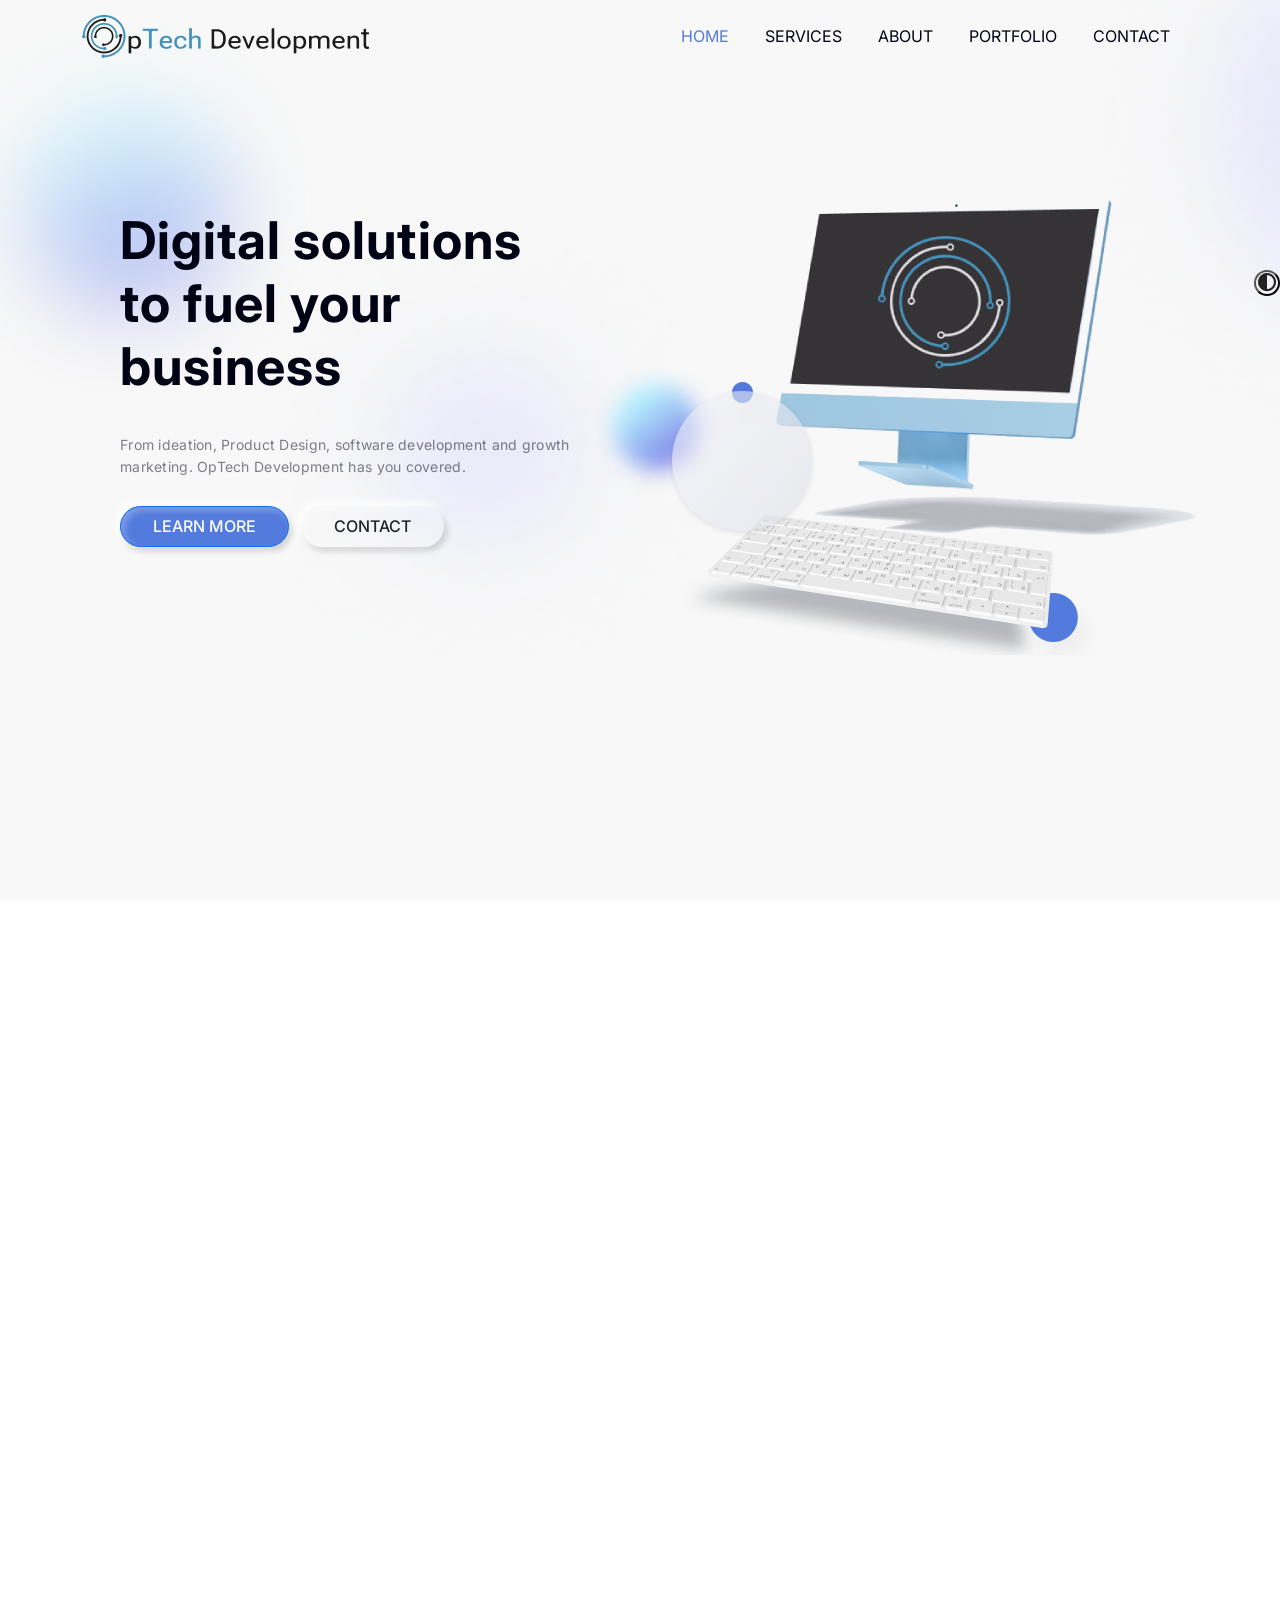
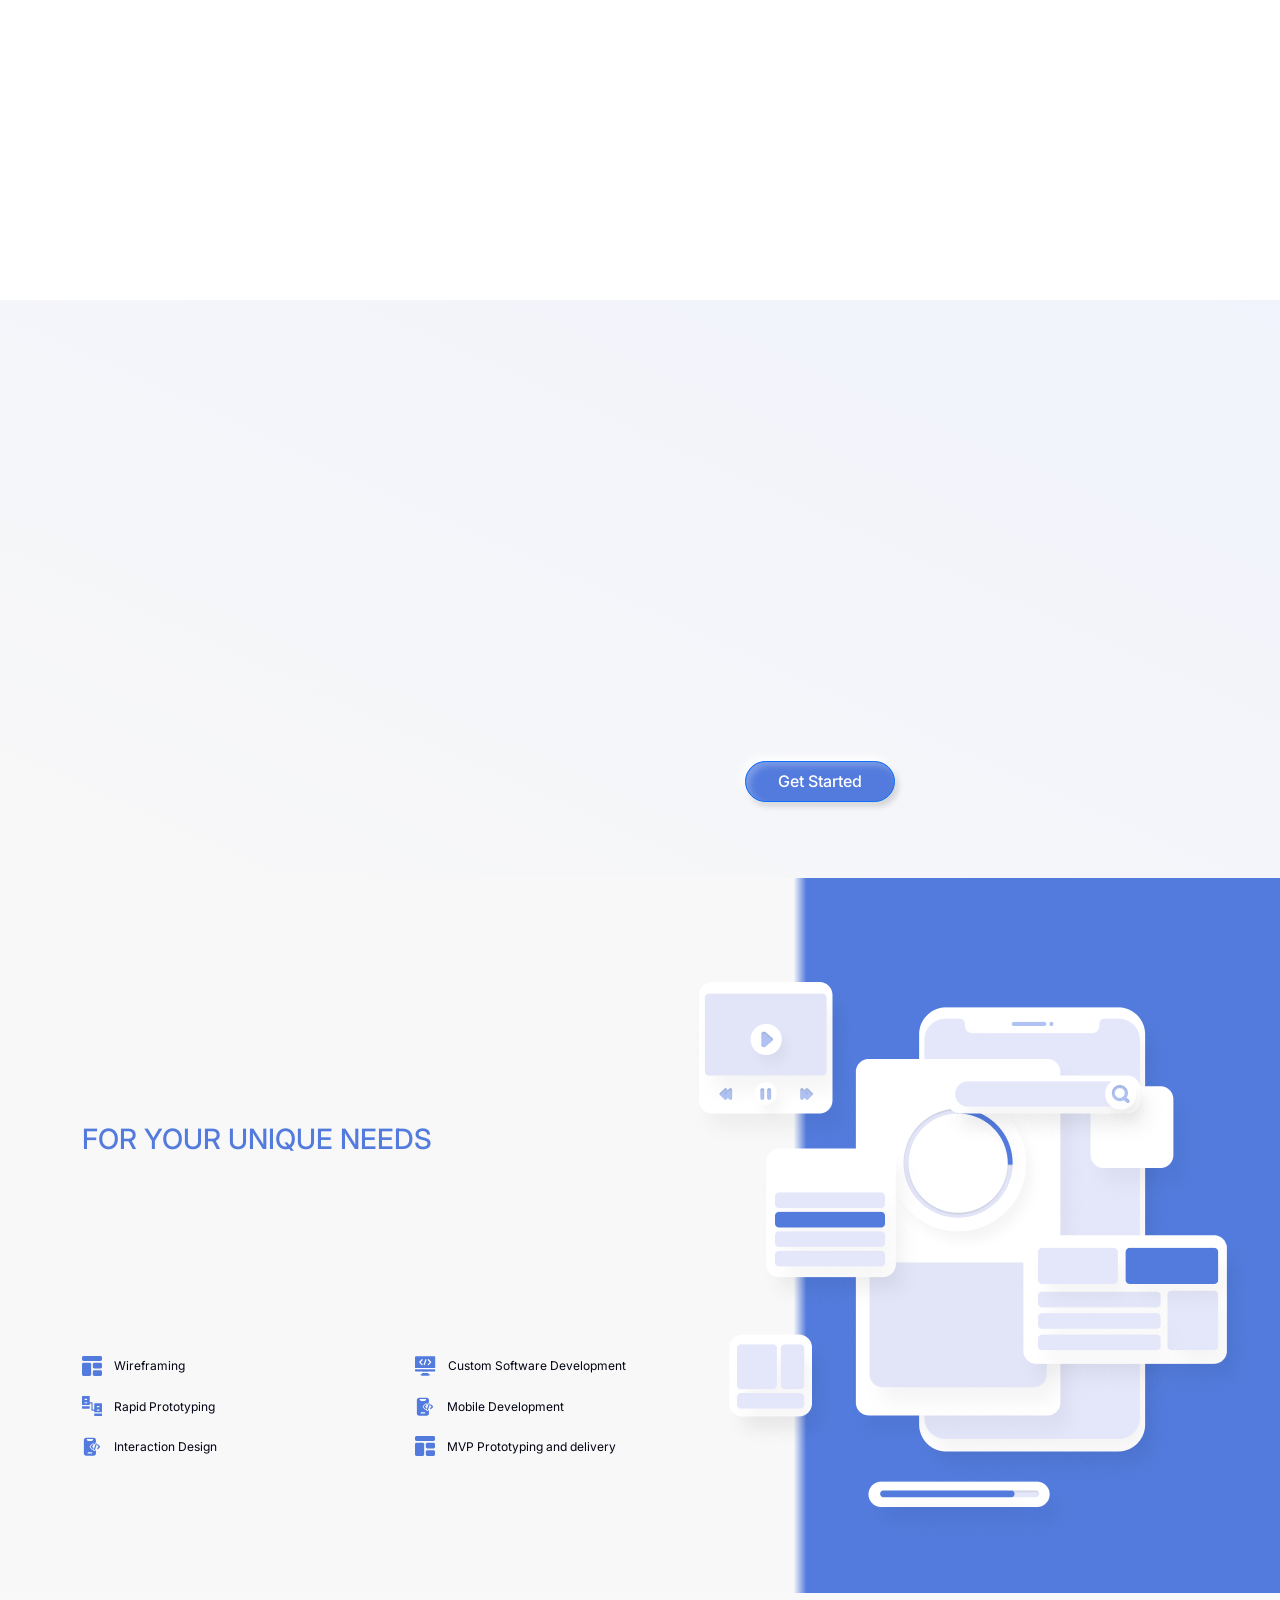
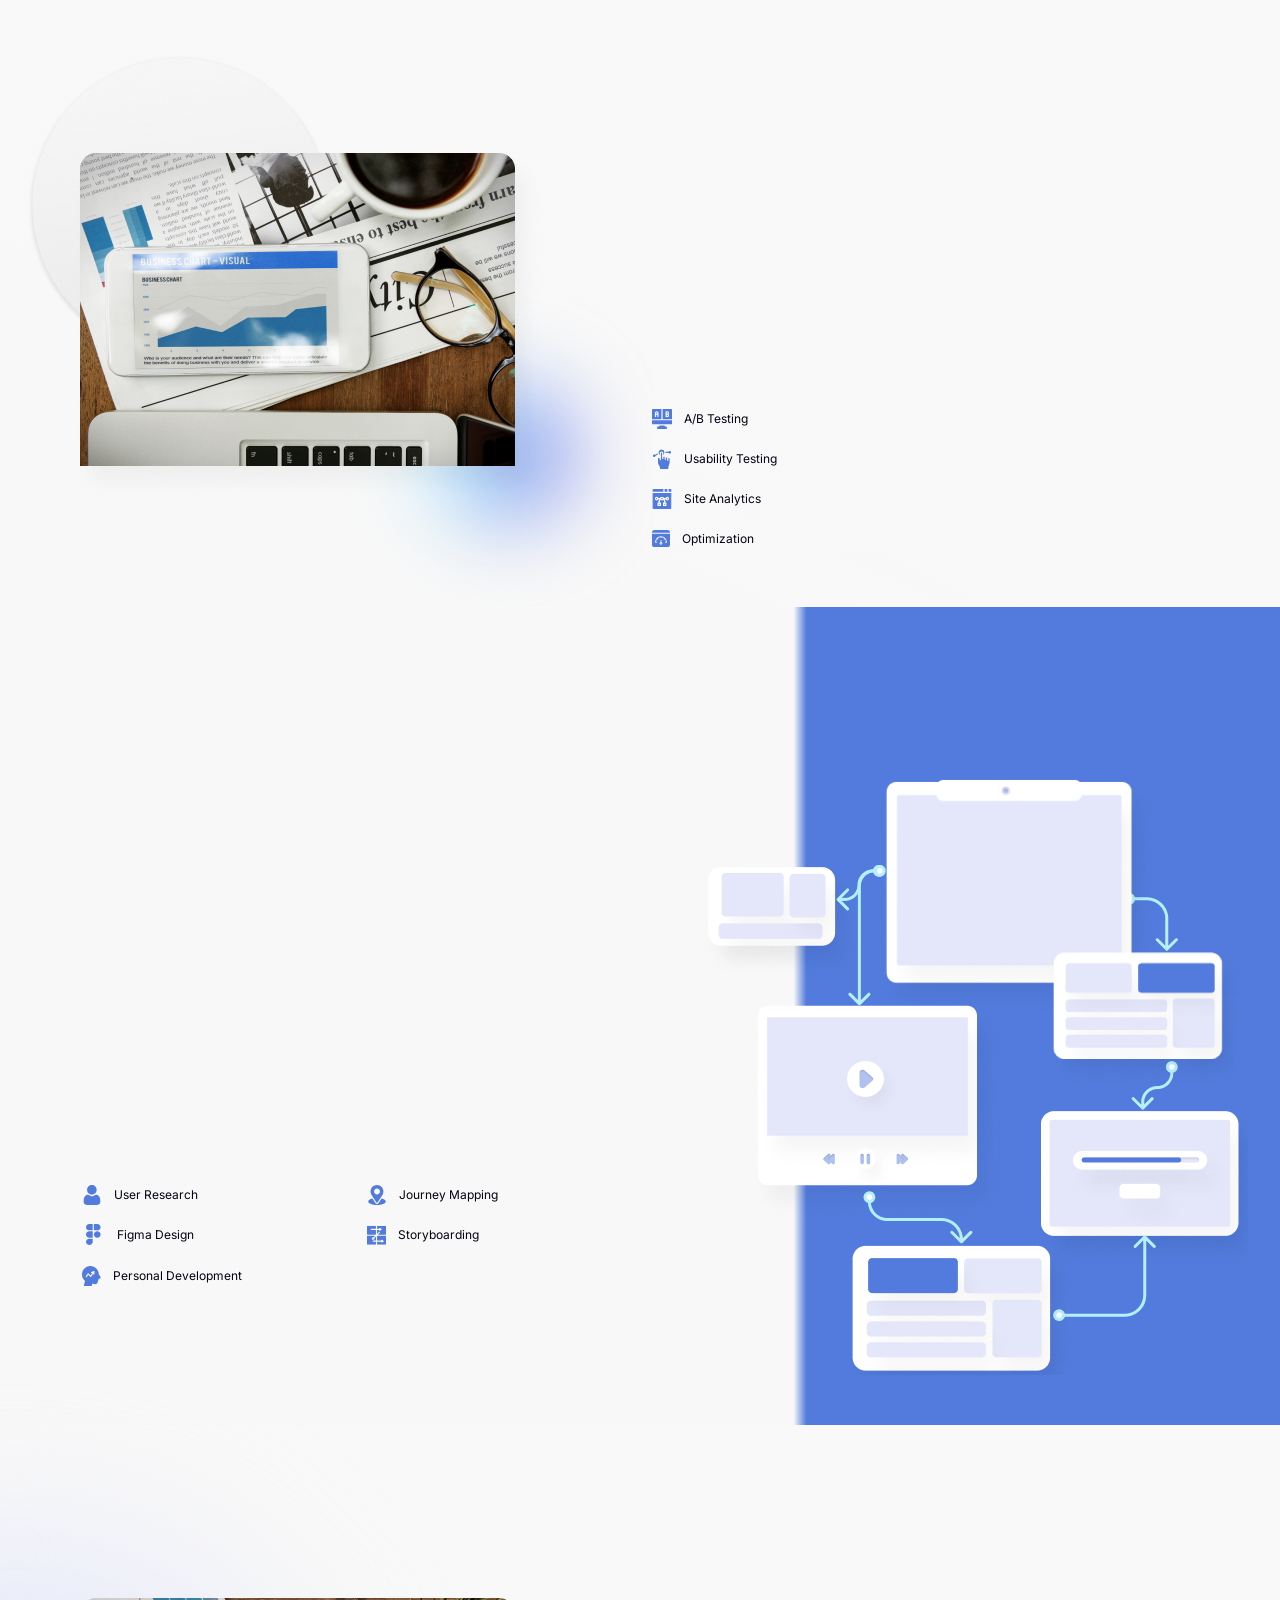
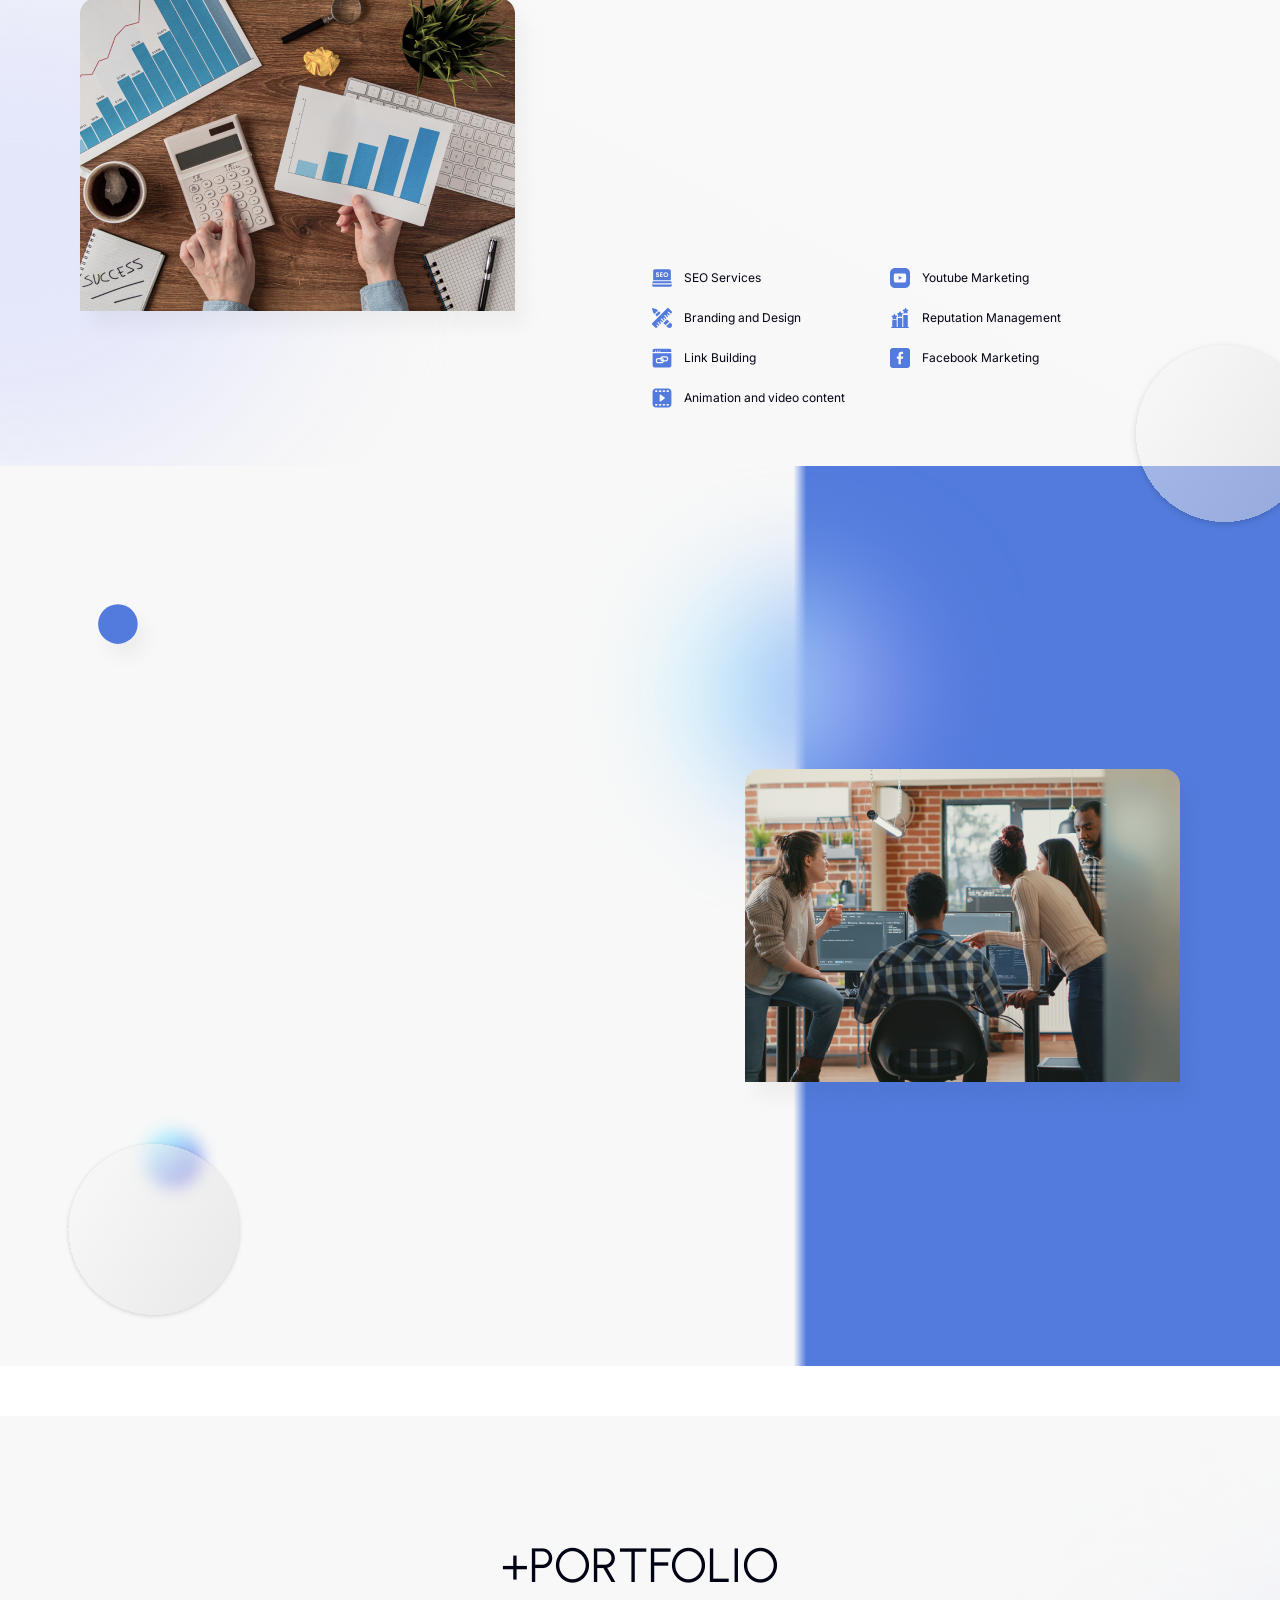
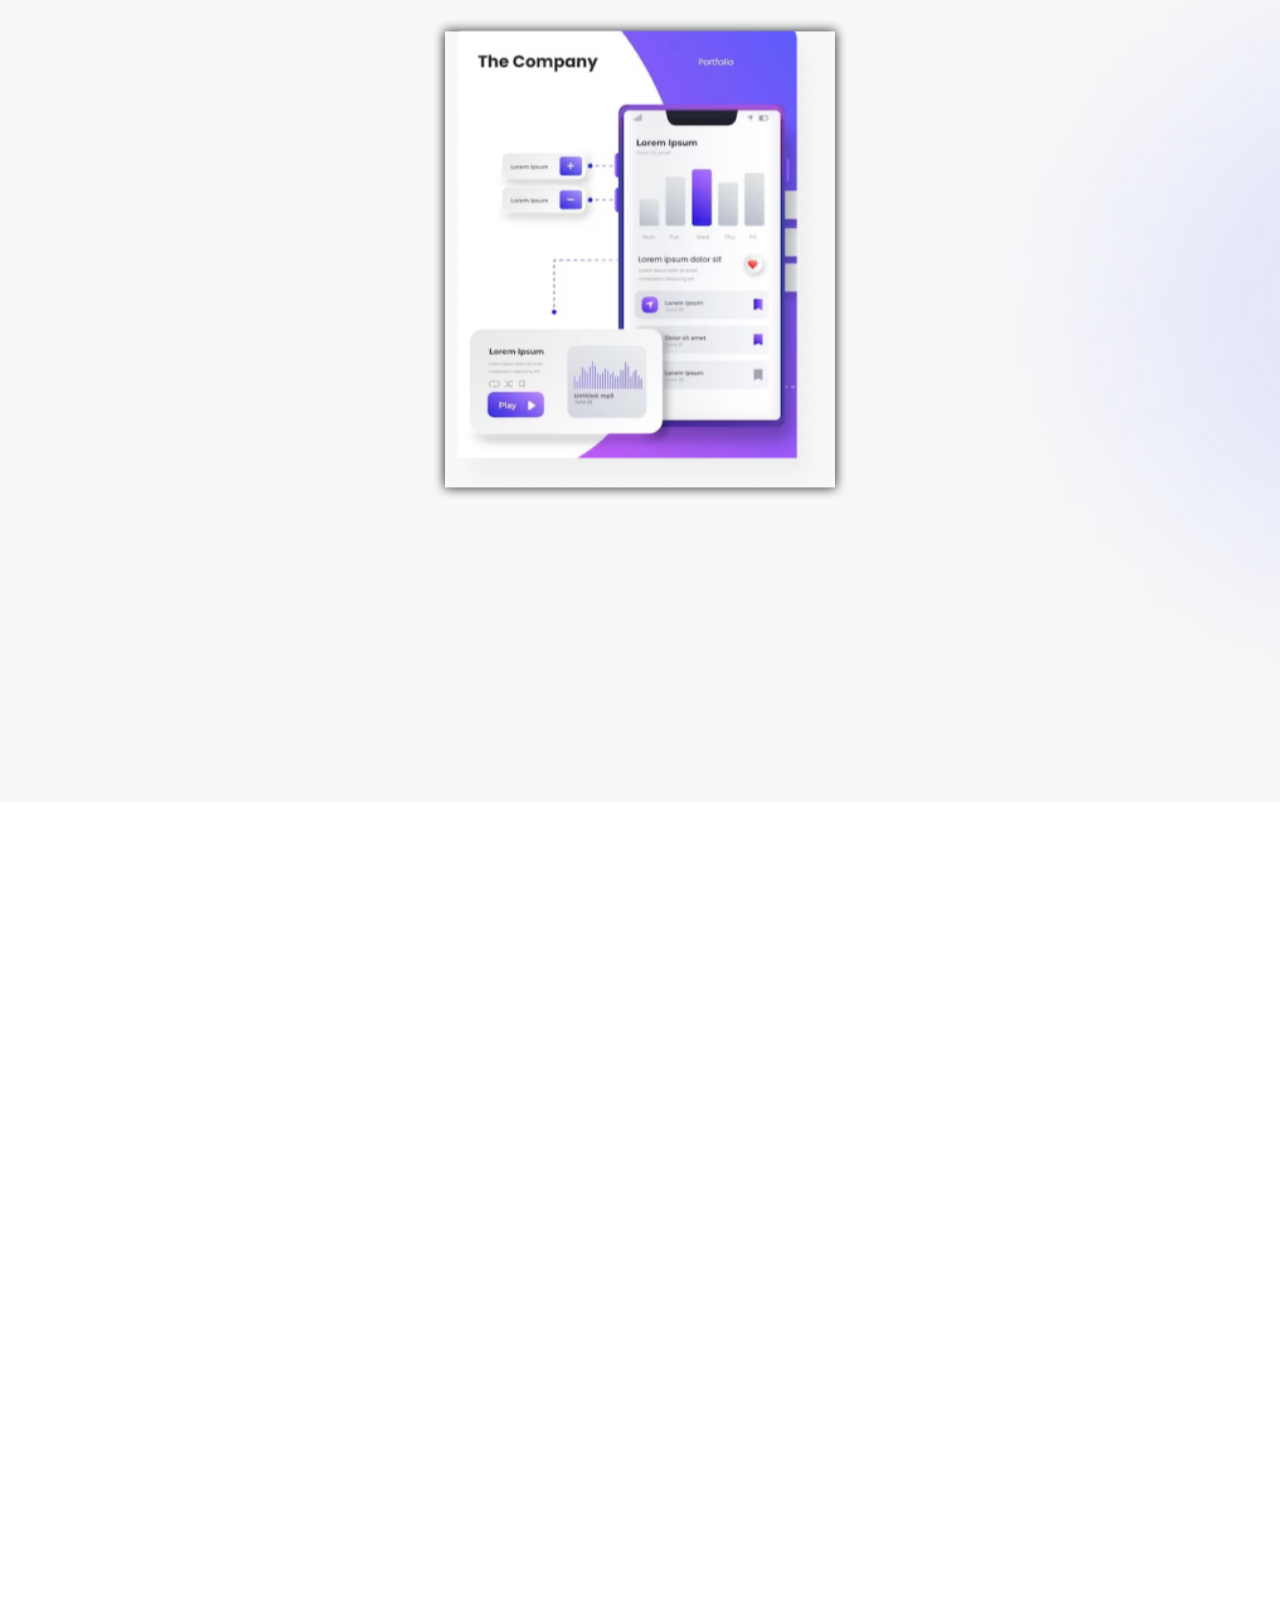
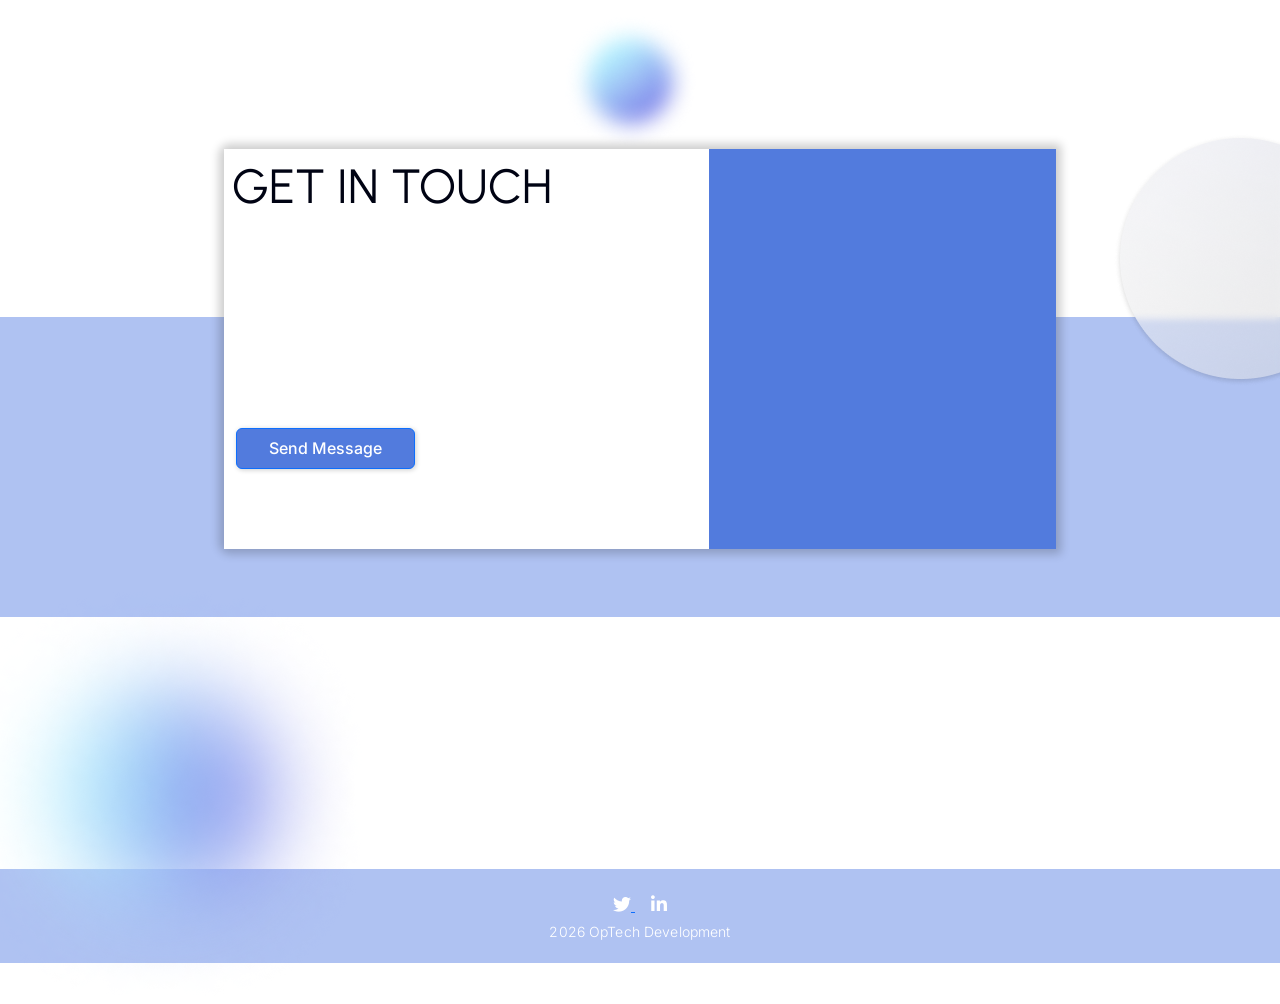
<file: index.html>
<!doctype html>
<html lang="en">
  <head>
    <meta charset="utf-8">
    <meta name="viewport" content="width=device-width, initial-scale=1">
    <title>OpTech Development</title>
    <link rel="preconnect" href="https://fonts.googleapis.com">
    <link rel="preconnect" href="https://fonts.gstatic.com" crossorigin>
    <link href="https://fonts.googleapis.com/css2?family=Inter:wght@400;500;600;700&family=Urbanist:wght@400;500;600;700&display=swap" rel="stylesheet">
    <link href="https://cdn.jsdelivr.net/npm/bootstrap@5.3.0-alpha3/dist/css/bootstrap.min.css" rel="stylesheet" integrity="sha384-KK94CHFLLe+nY2dmCWGMq91rCGa5gtU4mk92HdvYe+M/SXH301p5ILy+dN9+nJOZ" crossorigin="anonymous">
    <link rel="stylesheet" href="https://unpkg.com/aos@next/dist/aos.css" />
    <link rel="stylesheet" href="https://cdnjs.cloudflare.com/ajax/libs/font-awesome/6.4.0/css/all.min.css" integrity="sha512-iecdLmaskl7CVkqkXNQ/ZH/XLlvWZOJyj7Yy7tcenmpD1ypASozpmT/E0iPtmFIB46ZmdtAc9eNBvH0H/ZpiBw==" crossorigin="anonymous" referrerpolicy="no-referrer" />
<!--     <link rel="stylesheet" href="./assets/css/owl.carousel.css">
    <link rel="stylesheet" href="./assets/css/owl.theme.green.css"> -->
    <link rel="stylesheet" href="assets/css/swiper.min.css">
    <link rel="stylesheet" href="./assets/css/custom_styles.css">
    <link rel="stylesheet" href="./assets/css/media_queries.css">
  </head>
  <body data-bs-spy="scroll" data-bs-target="#navbar-example">
    <button id="inverseColors" class="position-fixed" data-bs-toggle="tooltip" data-bs-title="Toggle Dark/Light Theme Effect" data-bs-animation="true"><i class="fa-solid fa-circle-half-stroke" style="color: #232323"></i></button>  
    <nav class="navbar navbar-expand-lg bg-transparent-transition navbar-light fixed-top container-fluid">
      <div class="container">
        <a class="navbar-brand" href="#"><img src="./assets/images/OpTech-logo.png" alt=""></a>
        <button class="navbar-toggler" type="button" data-bs-toggle="collapse" data-bs-target="#navbarSupportedContent" aria-controls="navbarSupportedContent" aria-expanded="false" aria-label="Toggle navigation">
         <span class="navbar-toggler-icon"></span>
        </button>
        <div class="collapse navbar-collapse" id="navbarSupportedContent">

          <ul class="nav navbar-nav ms-auto">
            <li class="nav-item">
              <a class="nav-link" href="#home">HOME</a>
            </li>
            <li class="nav-item">
              <a class="nav-link" href="#service">SERVICES</a>
            </li>
            <li class="nav-item">
              <a class="nav-link" href="#about-us">ABOUT</a>
            </li>
            <li class="nav-item">
              <a class="nav-link" href="#portfolio">PORTFOLIO</a>
            </li>
            <li class="nav-item">
              <a class="nav-link" href="#contact">CONTACT</a>
            </li>
          </ul>
        </div>  

      </div>
    </nav>
    <header class="hero-image container-fluid py-100t-50b" id="home">
      <div class="container">
            <img src="./assets/images/Ellipse_34.png" alt="" class="position-absolute ellipse_34">
            <img src="./assets/images/Ellipse_1.png" alt="" class="position-absolute ellipse_1 d-none d-md-block">
            <img src="./assets/images/Ellipse_4.png" alt="" class="position-absolute ellipse_4 d-none d-md-block">
            <img src="./assets/images/Ellipse_9.png" alt="" class="position-absolute ellipse_9 d-none d-md-block">
        <div class="row">
          <div class="col-lg-6 d-flex flex-column justify-content-center align-items-center align-items-lg-start position-relative pl-50px">
            <h1 class="banner-heading">Digital solutions to fuel your business</h1>
            <p class="banner-para">From ideation, Product Design, software development and growth marketing. OpTech Development has you covered.</p>
            <div class="banner-btns-group">
              <a href="#" class="btn btn-primary text-uppercase me-2">LEARN MORE</a>
              <a href="#" class="btn text-uppercase">CONTACT</a>
            </div>
          </div>
          <div class="col-lg-6 d-none d-lg-flex justify-content-end align-items-center position-relative">
            <img src="./assets/images/Header_comp_img.png" alt="Logo" data-aos="fade-up" data-aos-duration="3000" class="img-fluid">
          </div>
        </div>
      </div>
    </header> 

    <section id="service" data-aos="fade-up" data-aos-duration="3000" class="py-100t-50b container-fluid position-relative">
      <div class="container" style="overflow: hidden;">
        <img src="./assets/images/Ellipse_13.png" alt="" class="position-absolute ellipse_13 d-none d-md-block">
        <div class="swiper-container slider1">
            <div class="swiper-wrapper">
                <div class="swiper-slide">
                  <div class="service-slider-content-container">
                    <div>
                      <img class="img-fluid service-img" src="./assets/images/Services_Mobile_development_img.png" alt="">
                    </div>
                    <div class="d-flex align-items-center flex-column">
                      <h3 class="service-title">mobile development</h3>
                      <p class="service-description">Mobile-first development is critical to the success of your new product. Everyone is walking around with a mini-computer in their pocket and in most cases, this is how they will interact with your product, brand, and company.</p>
                    </div>
                  </div>
                </div>
                <div class="swiper-slide">
                  <div class="service-slider-content-container">
                    <div>
                      <img class="img-fluid service-img" src="./assets/images/Services_min_viable_pdt.png" alt="">
                    </div>
                    <div class="d-flex align-items-center flex-column">
                      <h3 class="service-title">minimum viable product</h3>
                      <p class="service-description">We've seen too many companies over-spend and over-develop a product that they are convinced their users will want. We strongly encourage our clients to get an MVP up and out to your market as soon as possible! It is critical to launch your product, test user behavior, and improve or alter your product based on user demands.</p>
                    </div>
                  </div>
                </div>
                <div class="swiper-slide">
                  <div class="service-slider-content-container">
                    <div>
                      <img class="img-fluid service-img" src="./assets/images/Services_devops_img.png" alt="">
                    </div>
                    <div class="d-flex align-items-center flex-column">
                      <h3 class="service-title">devops</h3>
                      <p class="service-description">We minimize build time and enable seamless collaboration between development teams through the use of CI best practicies.</p>
                    </div>
                  </div>
                </div>
                <div class="swiper-slide">
                  <div class="service-slider-content-container">
                    <div>
                      <img class="img-fluid service-img" src="./assets/images/Services_digital_marketing_img.png" alt="">
                    </div>
                    <div class="d-flex align-items-center flex-column">
                      <h3 class="service-title">Digital marketing</h3>
                      <p class="service-description">We begin every project with our business goals in mind. Product development should harmonize with your brand identity and come to life through outward messaging.</p>
                    </div>
                  </div>
                </div>

            </div>
            <div class="swiper-button-prev"><i class="fa-solid fa-circle-chevron-left fa-shake fa-2x" style="color: #527bdd;"></i></div>
            <div class="swiper-button-next"><i class="fa-solid fa-circle-chevron-right fa-shake fa-2x" style="color: #527bdd;"></i></div>
        </div>
      </div>
    </section>

    <section id="about-us" class="about-us py-100t-50b ">
      <section id="about" class="container-fluid position-relative">
        <div class="container">
          <img src="./assets/images/Ellipse_16.png" class="about-us-abs-img" alt="" data-aos="fade-up" data-aos-duration="3000">
          <div class="container py-4">
              <div class="row align-items-center">
                  <div class="col-lg-7">
                      <div class="row about-img-row">
                          <div class="col-md-2"></div>
                          <div class="col-md-4 p-4 d-flex justify-content-center align-items-center position-relative" data-aos="fade-up" data-aos-duration="3000">
                              <img class="about-card-imgs" src="./assets/images/About_SWandApp.svg" alt="Software Development and App Development" data-aos="fade-up" data-aos-duration="3000">
                              <div class="position-absolute about-card-text d-flex justify-content-center align-items-center" data-aos="fade-up" data-aos-duration="3000">
                                  <span>Software and app development</span>
                              </div>
                          </div>
                          <div class="col-md-4 p-4 d-flex justify-content-center align-items-center position-relative" data-aos="fade-up" data-aos-duration="3000">
                              <img class="about-card-imgs" src="./assets/images/About_Datadriven.svg" alt="" data-aos="fade-up" data-aos-duration="4000">
                              <div class="position-absolute about-card-text d-flex justify-content-center align-items-center" data-aos="fade-up" data-aos-duration="4000">
                                  <span>Data driven analysis</span>
                              </div>
                          </div>
                      </div>
                      <div class="row about-img-row">
                          <div class="col-md-2"></div>
                          <div class="col-md-4 p-4 d-flex justify-content-center align-items-center position-relative" data-aos="fade-up" data-aos-duration="3000">
                              <img class="about-card-imgs" src="./assets/images/About_UXfirst.svg" alt="" data-aos="fade-up" data-aos-duration="5000">
                              <div class="position-absolute about-card-text d-flex justify-content-center align-items-center" data-aos="fade-up" data-aos-duration="5000">
                                  <span>UX first approach</span>
                              </div>
                          </div>
                          <div class="col-md-4 p-4 d-flex justify-content-center align-items-center position-relative">
                              <img class="about-card-imgs" src="./assets/images/About_Growth.svg" alt="" data-aos="fade-up" data-aos-duration="2000">
                              <div class="position-absolute about-card-text d-flex justify-content-center align-items-center" data-aos="fade-up" data-aos-duration="2000">
                                  <span>Gowth marketing</span>
                              </div>
                          </div>
                      </div>
                  </div>
                  <div class="col-lg-5 d-flex flex-column justify-content-center h-100">
                      <div class="about-right-one-area py-4">
                          <div class="title-area">
                              <h3 class="title mb-0" data-aos="fade-up" data-aos-duration="2000">
                                  WE ARE
                              </h3>
                              <h3 class="title" data-aos="fade-up" data-aos-duration="2000">
                                  OPTECH
                              </h3>
                          </div>
                          <p class="disc" data-aos="fade-up" data-aos-duration="2000">
                              Our team will guide you through each stage of your journey. From digital strategy and design thinking, to custom development, product testing, and growth marketing, we work with clients to create products that meet customer needs. We work in multiple programming languages and can build new solutions, or build on top of your existing packaged software.
                          </p>
                          
                          <div class="button-area" data-sal-delay="300" data-sal="slide-up" data-sal-duration="800">
                              <a href="#" class="btn btn-primary">Get Started</a>
                          </div>
                      </div>
                  </div>
              </div>
          </div>
        </div>  
      </section>

      <section id="about-custom-build" class="py-100t-50b container-fluid position-relative">
        <div class="container">
          <div class="row align-items-center">
                         
             <div class="col-lg-6 col-xl-7">
                 <div class="about-right-one-area">
                     <div class="title-area">
                         
                         <h3 class="title" data-aos="fade-up" data-aos-duration="2000">
                             CUSTOM-BUILT SOLUTIONS
                         </h3>
                     </div>
                     <span data-sal-delay="150" data-sal="slide-up" data-sal-duration="800">FOR YOUR UNIQUE NEEDS</span>
                     <p class="disc" data-aos="fade-up" data-aos-duration="2000">
                         Whether you are looking for a beautiful marketing site or a custom software application, Our teams use best-practice design principles to create software and websites that are intuitive, functional and appealing.
                         We wireframe, design and build products that are easy to use and drive results.
                     </p>
                     
                     <div class="row">
                         <div class="col-lg-6">
                             <div class="my-2">
                                 <img class="me-2" src="./assets/images/custom-solutions-wireframing-img.svg" alt="wireframing">
                                 <span class="custom-solutions-desc-span">Wireframing</span>
                             </div>
                         </div>
                         <div class="col-lg-6">
                             <div class="my-2">
                                 <img class="me-2" src="./assets/images/custom-solutions-software-development-img.svg" alt="Custom Software Development">
                                 <span class="custom-solutions-desc-span">Custom Software Development</span>
                             </div>
                         </div>
                         <div class="col-lg-6">
                             <div class="my-2">
                                 <img class="me-2" src="./assets/images/custom-solutions-rapid-prototyping-img.svg" alt="Rapid Prototyping">
                                 <span class="custom-solutions-desc-span">Rapid Prototyping</span>
                             </div>
                         </div>
                         <div class="col-lg-6">
                             <div class="my-2">
                                 <img class="me-2" src="./assets/images/custom-solutions-mobile-development-img.svg" alt="Mobile Development">
                                 <span class="custom-solutions-desc-span">Mobile Development</span>
                             </div>
                         </div>
                         <div class="col-lg-6">
                             <div class="my-2">
                                 <img class="me-2" src="./assets/images/custom-solutions-mobile-development-img.svg" alt="Mobile Development">
                                 <span class="custom-solutions-desc-span">Interaction Design</span>
                             </div>
                         </div>
                         <div class="col-lg-6">
                             <div class="my-2">
                                 <img class="me-2" src="./assets/images/custom-solutions-wireframing-img.svg" alt="wireframing">
                                 <span class="custom-solutions-desc-span">MVP Prototyping and delivery</span>
                             </div>
                         </div>
                     </div>
                 </div>
             </div>
             <div class="col-lg-1 d-xl-none"></div>
             <div class="col-lg-5 col-xl-5 d-none d-lg-flex justify-content-center align-items-center">
                 <div class="thumbnail" data-sal-delay="150" data-sal="slide-up" data-sal-duration="800">
                     <img src="./assets/images/Group_56.png" alt="creative_about">
                 </div>
             </div>
         </div>
        </div>
      </section>  

      <section id="about-better-decision" class="py-100t-50b container-fluid position-relative">
        <img src="./assets/images/Ellipse_15.png" alt="" class="position-absolute ellipse_15">
        <img src="./assets/images/Ellipse_2.svg" alt="" class="position-absolute ellipse_2">
        <div class="container">
          <div class="row align-items-center">
             <div class="col-lg-5 d-none d-lg-flex justify-content-center align-items-center">
                 <div class="thumbnail" data-sal-delay="150" data-sal="slide-up" data-sal-duration="800">
                     <img class="position-relative" src="./assets/images/user-data-section-img.png" alt="creative_about">
                 </div>
             </div>  
             <div class="col-lg-1"></div>          
             <div class="col-lg-5">
                 <div class="about-right-one-area">
                   <div class="title-area">
                       
                       <h3 class="title" data-aos="fade-up" data-aos-duration="2000">
                           USE DATA TO MAKE BETTER DECISIONS
                       </h3>
                   </div>
                   <p class="disc" data-aos="fade-up" data-aos-duration="2000">
                    Before and after your site or app launches, we help you understand how users are engaging with it. These insights shape improvements, identify needs and help ensure that you deliver what your customers want and expect.
                   </p>
                   
                   <div class="row">
                       <div class="col-lg-12">
                           <div class="my-2">
                               <img class="me-2" src="./assets/images/user-data-ab-testing-img.svg" alt="SEO Services">
                               <span class="custom-solutions-desc-span">A/B Testing</span>
                           </div>
                       </div>
                       <div class="col-lg-12">
                           <div class="my-2">
                               <img class="me-2" src="./assets/images/user-data-usability-testing-img.svg" alt="Usability Testing">
                               <span class="custom-solutions-desc-span">Usability Testing</span>
                           </div>
                       </div>
                       <div class="col-lg-12">
                           <div class="my-2">
                               <img class="me-2" src="./assets/images/user-data-site-analytics-img.svg" alt="Site Analytics">
                               <span class="custom-solutions-desc-span">Site Analytics</span>
                           </div>
                       </div>
                       <div class="col-lg-12">
                           <div class="my-2">
                               <img class="me-2" src="./assets/images/user-data-optimization-img.svg" alt="Optimization">
                               <span class="custom-solutions-desc-span">Optimization</span>
                           </div>
                       </div>
                   </div>
               </div>
             </div>
             
             
         </div>
        </div>
      </section>

      <section id="about-user-experience" class="py-100t-50b container-fluid position-relative">
        <div class="container">
           <div class="row align-items-center">
                          
              <div class="col-lg-6">
                   <div class="about-right-one-area">
                     <div class="title-area">
                         
                         <h3 class="title" data-aos="fade-up" data-aos-duration="2000">
                             FOCUS ON USER EXPERIENCE. ALWAYS.
                         </h3>
                     </div>

                     <p class="disc" data-aos="fade-up" data-aos-duration="2000">UX starts with understanding the needs and wants of customers. Those insights about their priorities along with a clear understanding about how they experience and use your site or app, helps us create exceptional products. We start by creating customer profiles, understanding the roadmap you want them to follow, the destination you want them to reach and what happens along the way. It begins and ends with the user. Our key research processes include:</p>
                     
                     <div class="row">
                         <div class="col-lg-6">
                             <div class="my-2">
                                 <img class="me-2" src="./assets/images/user-experience-user-research-img.svg" alt="User Research">
                                 <span class="custom-solutions-desc-span">User Research</span>
                             </div>
                         </div>
                         <div class="col-lg-6">
                             <div class="my-2">
                                 <img class="me-2" src="./assets/images/user-experience-journey-mapping-img.svg" alt="Journey Mapping">
                                 <span class="custom-solutions-desc-span">Journey Mapping</span>
                             </div>
                         </div>
                         <div class="col-lg-6">
                             <div class="my-2">
                                 <img class="me-2" src="./assets/images/user-experience-figma-design-img.svg" alt="Figma Design">
                                 <span class="custom-solutions-desc-span">Figma Design</span>
                             </div>
                         </div>
                         <div class="col-lg-6">
                             <div class="my-2">
                                 <img class="me-2" src="./assets/images/user-experience-story-boarding-img.svg" alt="Storyboarding">
                                 <span class="custom-solutions-desc-span">Storyboarding</span>
                             </div>
                         </div>
                         <div class="col-lg-6">
                             <div class="my-2">
                                 <img class="me-2" src="./assets/images/user-experience-personal-development-img.svg" alt="Personal Development">
                                 <span class="custom-solutions-desc-span">Personal Development</span>
                             </div>
                         </div>
                     </div>
                 </div>
              </div>
              <div class="col-lg-1"></div>
              <div class="col-lg-5 d-none d-lg-flex justify-content-center align-items-center">
                  <div class="thumbnail" data-sal-delay="150" data-sal="slide-up" data-sal-duration="800">
                      <img src="./assets/images/about-user-xp-img.png" alt="creative_about">
                  </div>
              </div>
          </div>
        </div>
      </section>  

      <section id="about-growth-marketing" class="py-100t-50b container-fluid position-relative">
        <img src="./assets/images/Ellipse_3.svg" class="position-absolute ellipse_3" alt="">
        <img src="./assets/images/Ellipse_29.svg" class="position-absolute ellipse_29" alt="">
        <div class="container">
         <div class="row align-items-center">
           <div class="col-lg-5 d-none d-lg-flex justify-content-center align-items-center">
               <div class="thumbnail" data-sal-delay="150" data-sal="slide-up" data-sal-duration="800">
                   <div class="user-data-section-img-container">
                        <img src="./assets/images/growth-marketing-section-img.png" alt="creative_about" class="position-relative">
                   </div>
               </div>
           </div>
           
           <div class="col-lg-1"></div>
           <div class="col-lg-5">
               <div class="about-right-one-area">
                   <div class="title-area">
                       
                       <h3 class="title" data-aos="fade-up" data-aos-duration="2000">
                           GROWTH MARKETING
                       </h3>
                   </div>
                   <p class="disc" data-aos="fade-up" data-aos-duration="2000">Leveraging digital marketing for any business requires a broad set of talent, tools, and industry expertise. Let our team take care of the heavy lifting while we work with you to identify which services will benefit you the most and how we can maximize your reach with each marketing channel.</p>
                   
                   <div class="row">
                       <div class="col-lg-6">
                           <div class="my-2">
                               <img class="me-2" src="./assets/images/growth-market-seo-services-img.svg" alt="SEO Services">
                               <span class="custom-solutions-desc-span">SEO Services</span>
                           </div>
                       </div>
                       <div class="col-lg-6">
                           <div class="my-2">
                               <img class="me-2" src="./assets/images/growth-market-youtube-marketing-img.svg" alt="Youtube Marketing">
                               <span class="custom-solutions-desc-span">Youtube Marketing</span>
                           </div>
                       </div>
                       <div class="col-lg-6">
                           <div class="my-2">
                               <img class="me-2" src="./assets/images/growth-market-branding-and-design-img.svg" alt="Branding and Design">
                               <span class="custom-solutions-desc-span">Branding and Design</span>
                           </div>
                       </div>
                       <div class="col-lg-6">
                           <div class="my-2">
                               <img class="me-2" src="./assets/images/growth-market-reputation-management-img.svg" alt="Reputation Management">
                               <span class="custom-solutions-desc-span">Reputation Management</span>
                           </div>
                       </div>
                       <div class="col-lg-6">
                           <div class="my-2">
                               <img class="me-2" src="./assets/images/growth-market-link-building-img.svg" alt="Link Building">
                               <span class="custom-solutions-desc-span">Link Building</span>
                           </div>
                       </div>
                       <div class="col-lg-6">
                           <div class="my-2">
                               <img class="me-2" src="./assets/images/growth-market-facebook-marketing-img.svg" alt="Facebook Marketing">
                               <span class="custom-solutions-desc-span">Facebook Marketing</span>
                           </div>
                       </div>
                       <div class="col-lg-6">
                           <div class="my-2">
                               <img class="me-2" src="./assets/images/growth-market-animation-and-video-content-img.svg" alt="Animation and video content">
                               <span class="custom-solutions-desc-span">Animation and video content</span>
                           </div>
                       </div>
                   </div>
               </div>
           </div>
           
       </div>
        </div>
      </section>

      <section id="about-in-house" class="d-flex align-items-center py-100t-50b container-fluid position-relative">
        <img src="./assets/images/Ellipse_11.svg" class="position-absolute ellipse_11" alt="">
        <img src="./assets/images/Ellipse_31.svg" class="position-absolute ellipse_31" alt="">
        <img src="./assets/images/Ellipse_32.svg" class="position-absolute ellipse_32" alt="">
        <img src="./assets/images/Ellipse_35.svg" class="position-absolute ellipse_35" alt="">
        <div class="container">
           <div class="row align-items-center">
                          
              <div class="col-lg-6">
                   <div class="about-right-one-area">
                     <div class="title-area">
                         
                         <h3 class="title" data-aos="fade-up" data-aos-duration="2000">IN-HOUSE DEVELOPMENT.</h3>
                     </div>
                     <p class="disc" data-aos="fade-up" data-aos-duration="2000">We keep everything in-house. Our developers, designers, project managers, and everything in between are all our own vetted and trained team members. This allows us to ensure high-quality and on-time projects.</p>
                 </div>
              </div>
              <div class="col-lg-1"></div>
              <div class="col-lg-5 d-none d-lg-flex justify-content-center align-items-center">
                <div class="thumbnail" data-sal-delay="150" data-sal="slide-up" data-sal-duration="800">
                 <div class="user-data-section-img-container">
                      <img src="./assets/images/in-house-development-section-img.png" alt="creative_about" class="position-relative">
                 </div>
                </div>
              </div>
          </div>
        </div>
      </section> 

    </section>    

    <!-- 
    <section id="portfolio" class="position-relative rts-section-gap container-fluid py-100t-50b">
      <div class="container" style="overflow: hidden;">
        <h3 class="title text-center mb-4">+PORTFOLIO</h3>
        <div class="swiper-container slider2">
            <div class="swiper-wrapper">
                <div class="swiper-slide portfolio-img-1" data-title="Project 3" data-desc="Lorem ipsum, dolor sit amet consectetur adipisicing elit. Tempora illo sed consequatur repudiandae vero aliquid neque, odio libero sequi quas.">
                </div>
                <div class="swiper-slide portfolio-img-2" data-title="Project 1" data-desc="Leveraging digital marketing for any business requires a broad set of talent, tools, and industry expertise. Let our team take care of the heavy lifting while we work with you to identify which services will benefit you the most and how we can maximize your reach with each marketing channel.">
                </div>
                <div class="swiper-slide portfolio-img-3" data-title="Project 2" data-desc="Lorem ipsum dolor, sit amet consectetur adipisicing elit. Omnis quaerat odio perspiciatis odit vitae optio consectetur maxime ducimus, veniam consequatur. Nulla eos cumque nam non cupiditate libero laborum beatae consequatur incidunt repudiandae eveniet autem repellat eius fugit commodi, nobis quaerat!">

                </div>
            </div>
           <div class="swiper-pagination"></div>
        </div>
       
        <div class="d-flex flex-column justify-content-center align-items-lg-start align-items-center px-4 mt-4">
            <h3 class="swiper-content-heading" id="swiper_dynamic_title" data-aos="fade-up" data-aos-duration="2000">Project 1</h3>
            <p class="swiper-content" id="swiper_dynamic_content" data-aos="fade-up" data-aos-duration="2000">
                Leveraging digital marketing for any business requires a broad set of talent, tools, and industry expertise. Let our team take care of the heavy lifting while we work with you to identify which services will benefit you the most and how we can maximize your reach with each marketing channel.
            </p>
        </div>
      </div>
    </section>
    -->

    <section id="portfolio" class="position-relative rts-section-gap container-fluid py-100t-50b">
      <div class="container" style="overflow: hidden;">
        <h3 class="title text-center mb-4">+PORTFOLIO</h3>

        <div class="swiper-container slider2">
                    <div class="swiper-wrapper">
                        
                        <div class="swiper-slide portfolio-img-1" data-title="Project 1" data-desc="Leveraging digital marketing for any business requires a broad set of talent, tools, and industry expertise. Let our team take care of the heavy lifting while we work with you to identify which services will benefit you the most and how we can maximize your reach with each marketing channel.">
                        </div>
                        
                    </div>
                   <div class="swiper-pagination"></div>
                </div>

        <div class="d-flex flex-column justify-content-center align-items-lg-start align-items-center px-4 mt-4">
            <h3 class="swiper-content-heading" id="swiper_dynamic_title" data-aos="fade-up" data-aos-duration="2000">Optech Projects</h3>
            <p class="swiper-content" id="swiper_dynamic_content" data-aos="fade-up" data-aos-duration="2000">
                Leveraging digital marketing for any business requires a broad set of talent, tools, and industry expertise. Let our team take care of the heavy lifting while we work with you to identify which services will benefit you the most and how we can maximize your reach with each marketing channel.
            </p>
        </div>
      </div>
    </section>

    <section id="communicationServices" class="position-relative container-fluid py-100t-50b">
      <div class="container">
        <div class="row">
            <div class="title-area" data-aos="fade-up" data-aos-duration="2000">
                            
                <h3 class="title text-center" data-sal-delay="200" data-sal="slide-up" data-sal-duration="800">
                    Communication services
                </h3>
            </div>
            <span class="text-uppercase d-flex justify-content-center align-items-center" data-aos="fade-up" data-aos-duration="2000">provided by our partner</span>

        </div>
      </div>
      <div class="container">
          <div class="row">
              
              <div class="col-lg-6">
                  <div class="tab-content service-tab-h4-right" id="nav-tabContent">
                      <div class="tab-pane fade show active" id="nav-branding" role="tabpanel" aria-labelledby="nav-branding-tab">
                          <div class="thumbnail" data-aos="fade-up" data-aos-duration="2000">
                              <img src="assets/images/communications-services-comp-img_1.png" alt="thumbnail" class="communications-services-img" style="">
                          </div>
                      </div>
                      <div class="tab-pane fade" id="nav-web-design" role="tabpanel" aria-labelledby="nav-web-design-tab">
                          <div class="thumbnail" data-aos="fade-up" data-aos-duration="2000">
                              <img src="assets/images/communications-services-web-design-img.png" alt="thumbnail" class="communications-services-img">
                          </div>
                      </div>
                      <div class="tab-pane fade" id="nav-social-marketing" role="tabpanel" aria-labelledby="nav-social-marketing-tab">
                          <div class="thumbnail" data-aos="fade-up" data-aos-duration="2000">
                              <img src="assets/images/communications-services-social-media-img.png" alt="thumbnail" class="communications-services-img">
                          </div>
                      </div>
                      <div class="tab-pane fade" id="nav-animation" role="tabpanel" aria-labelledby="nav-animation-tab">
                          <div class="thumbnail" data-aos="fade-up" data-aos-duration="2000">
                              <img src="assets/images/communications-services-animation-video-img.png" alt="thumbnail" class="communications-services-img">
                          </div>
                      </div>
                  </div>
              </div>
              <div class="col-lg-6">
                  <nav class="service-tab-h4">
                      <div class="nav nav-tabs" id="nav-tab" role="tablist">
                          <button class="nav-link active" id="nav-branding-tab" data-bs-toggle="tab" data-bs-target="#nav-branding" type="button" role="tab" data-aos="fade-up" data-aos-duration="2000" aria-controls="nav-branding" aria-selected="true">
                              <span class="btn-span">Branding <b><i class="fa-solid fa-square-caret-down dropdown-tab-pane" id="nav-branding-tab_fa" style="color: var(--custom-primary);"></i></b></span>
                              <span>Octopus captures your company’s essence and transforms it into your unique brand image that sets you apart, from your logo design to your brand story and message.</span>
                          </button>
                          <button class="nav-link" id="nav-web-design-tab" data-bs-toggle="tab" data-bs-target="#nav-web-design" type="button" role="tab" data-aos="fade-up" data-aos-duration="2000" aria-controls="nav-web-design" aria-selected="false">
                              <span class="btn-span">Web Design <b><i class="fa-solid fa-square-caret-right dropdown-tab-pane" id="nav-web-design-tab_fa" style="color: var(--custom-primary);"></i></b></span>
                              <span>Vestibulum scelerisque aliquam cum donec arcu posuere curabitur duis venenatis hendrerit eleifend luctus</span>
                          </button>
                          <button class="nav-link" id="nav-social-marketing-tab" data-bs-toggle="tab" data-bs-target="#nav-social-marketing" type="button" role="tab" data-aos="fade-up" data-aos-duration="2000" aria-controls="nav-social-marketing" aria-selected="false">
                              <span class="btn-span">SOCIAL MEDIA MARKETING & Content management <b><i class="fa-solid fa-square-caret-right dropdown-tab-pane" id="nav-social-marketing-tab_fa" style="color: var(--custom-primary);"></i></b></span>
                              <span>Vestibulum scelerisque aliquam cum donec arcu posuere curabitur duis venenatis hendrerit eleifend luctus</span>
                          </button>
                          <button class="nav-link" id="nav-animation-tab" data-bs-toggle="tab" data-bs-target="#nav-animation" type="button" role="tab" data-aos="fade-up" data-aos-duration="2000" aria-controls="nav-animation" aria-selected="false">
                              <span class="btn-span">ANIMATION AND VIDEO POST-PRODUCTION <b><i class="fa-solid fa-square-caret-right dropdown-tab-pane" id="nav-animation-tab_fa" style="color: var(--custom-primary);"></i></b></span>
                              <span>Vestibulum scelerisque aliquam cum donec arcu posuere curabitur duis venenatis hendrerit eleifend luctus</span>
                          </button>
                      </div>
                  </nav>
              </div>
          </div>
      </div>

    </section>

    <section id="contact" class="pt-5 px-0 container-fluid position-relative">
      <img src="./assets/images/Ellipse_4.png" class="contact_ellipse_4" alt="">
      <img src="./assets/images/Ellipse_26.png" class="ellipse_26" alt="">
      <img src="./assets/images/Ellipse_28.png" class="ellipse_28" alt="">
      <div class="contact-top-section"></div>
      <div class="contact-bottom-section"></div>
      <div class="contact-form-div">
        <div class="row mx-0">
          <div class="col-md-7 p-2" style="background-color: #FFFFFF;">  
            <h3 class="title text-uppercase mb-4">get in touch</h3>
            <form action="" class="px-1 mb-0 col-lg-8 contact-form">
              <div class="row">
                <div class="col-lg-6" data-aos="fade-up" data-aos-duration="2000">
                  <input type="text" placeholder="Your Name" class="form-control position-relative">
                  <input type="email" placeholder="Email Address*" class="form-control position-relative">
                  <input type="text" placeholder="Subject" class="form-control position-relative">
                </div>
                <div class="col-lg-6" data-aos="fade-up" data-aos-duration="2000">
                  <textarea placeholder="Your Message" name="" id="" class="form-control"></textarea>
                </div>
                <div class="col-12">
                  <input type="submit" class="btn btn-primary" value="Send Message">
                </div>
              </div>
            </form>
          </div>
          <div class="col-md-5 p-2" style="background-color: var(--custom-primary);">
              <h3 class="title-inverse text-uppercase" data-aos="fade-up" data-aos-duration="2000">
                our location
              </h3>
            <address class="d-flex flex-column justify-content-center align-items-start p-4 text-white" data-aos="fade-up" data-aos-duration="2000">
                <p class="mb-1">OpTech Development</p>
                <p class="mb-1">141 W. Jackson Blvd.Suite 2500</p>
                <p class="mb-1">Chicago, IL 60604</p>
                <p class="mb-1">United States</p>
            </address>
            <a href="tel:+13124769345" data-aos="fade-up" data-aos-duration="2000">+1 312.476.9345</a>
            <a href="mailto:Info@optechdev.com" data-aos="fade-up" data-aos-duration="2000">Info@optechdev.com</a>
          </div>  
        </div>   
      </div>
    </section>

    <footer id="footer" class="container-fluid">
      <div class="d-flex justify-content-center align-items-center flex-column py-4">
         <div class="mb-2">
              <a href="" class="mx-2">
                  <i class="fa-brands fa-twitter" style="color: #ffffff;"></i>
              </a>
              <a href="" class="mx-2">
                  <i class="fa-brands fa-linkedin-in" style="color: #ffffff;"></i>
              </a>
          </div>
         <span class="text-white copy-text"><span id="spanYear"></span> OpTech Development</span>
      </div>
      
    </footer>
  

    <script src="https://cdnjs.cloudflare.com/ajax/libs/jquery/3.7.0/jquery.min.js" integrity="sha512-3gJwYpMe3QewGELv8k/BX9vcqhryRdzRMxVfq6ngyWXwo03GFEzjsUm8Q7RZcHPHksttq7/GFoxjCVUjkjvPdw==" crossorigin="anonymous" referrerpolicy="no-referrer"></script>
    <script src="https://cdn.jsdelivr.net/npm/bootstrap@5.3.0-alpha3/dist/js/bootstrap.bundle.min.js" integrity="sha384-ENjdO4Dr2bkBIFxQpeoTz1HIcje39Wm4jDKdf19U8gI4ddQ3GYNS7NTKfAdVQSZe" crossorigin="anonymous"></script>
    <script src="https://unpkg.com/aos@next/dist/aos.js"></script>
    <script src="assets/js/swiper.js"></script><!-- 
    <script src="./assets/js/owl.carousel.js"></script> -->
    <script src="./assets/js/custom_scripts.js"></script>
  </body>
</html>
</file>
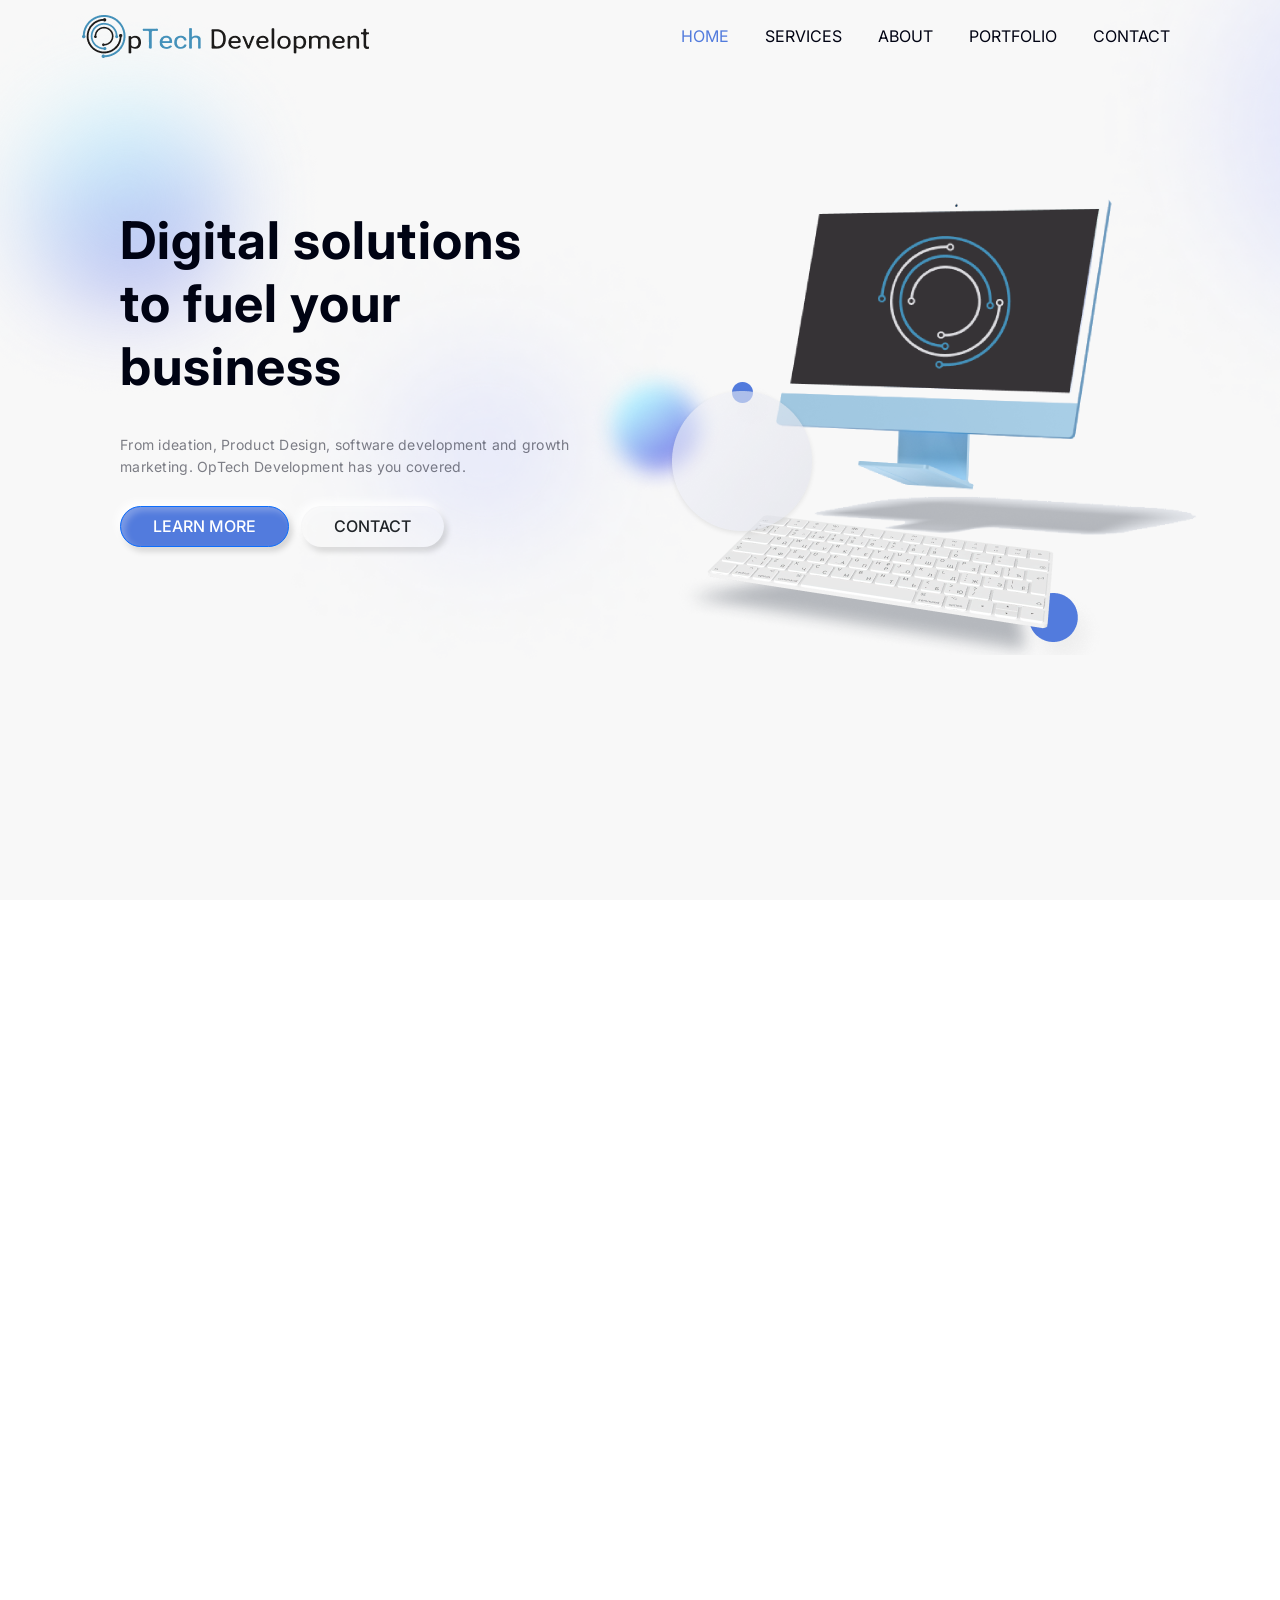
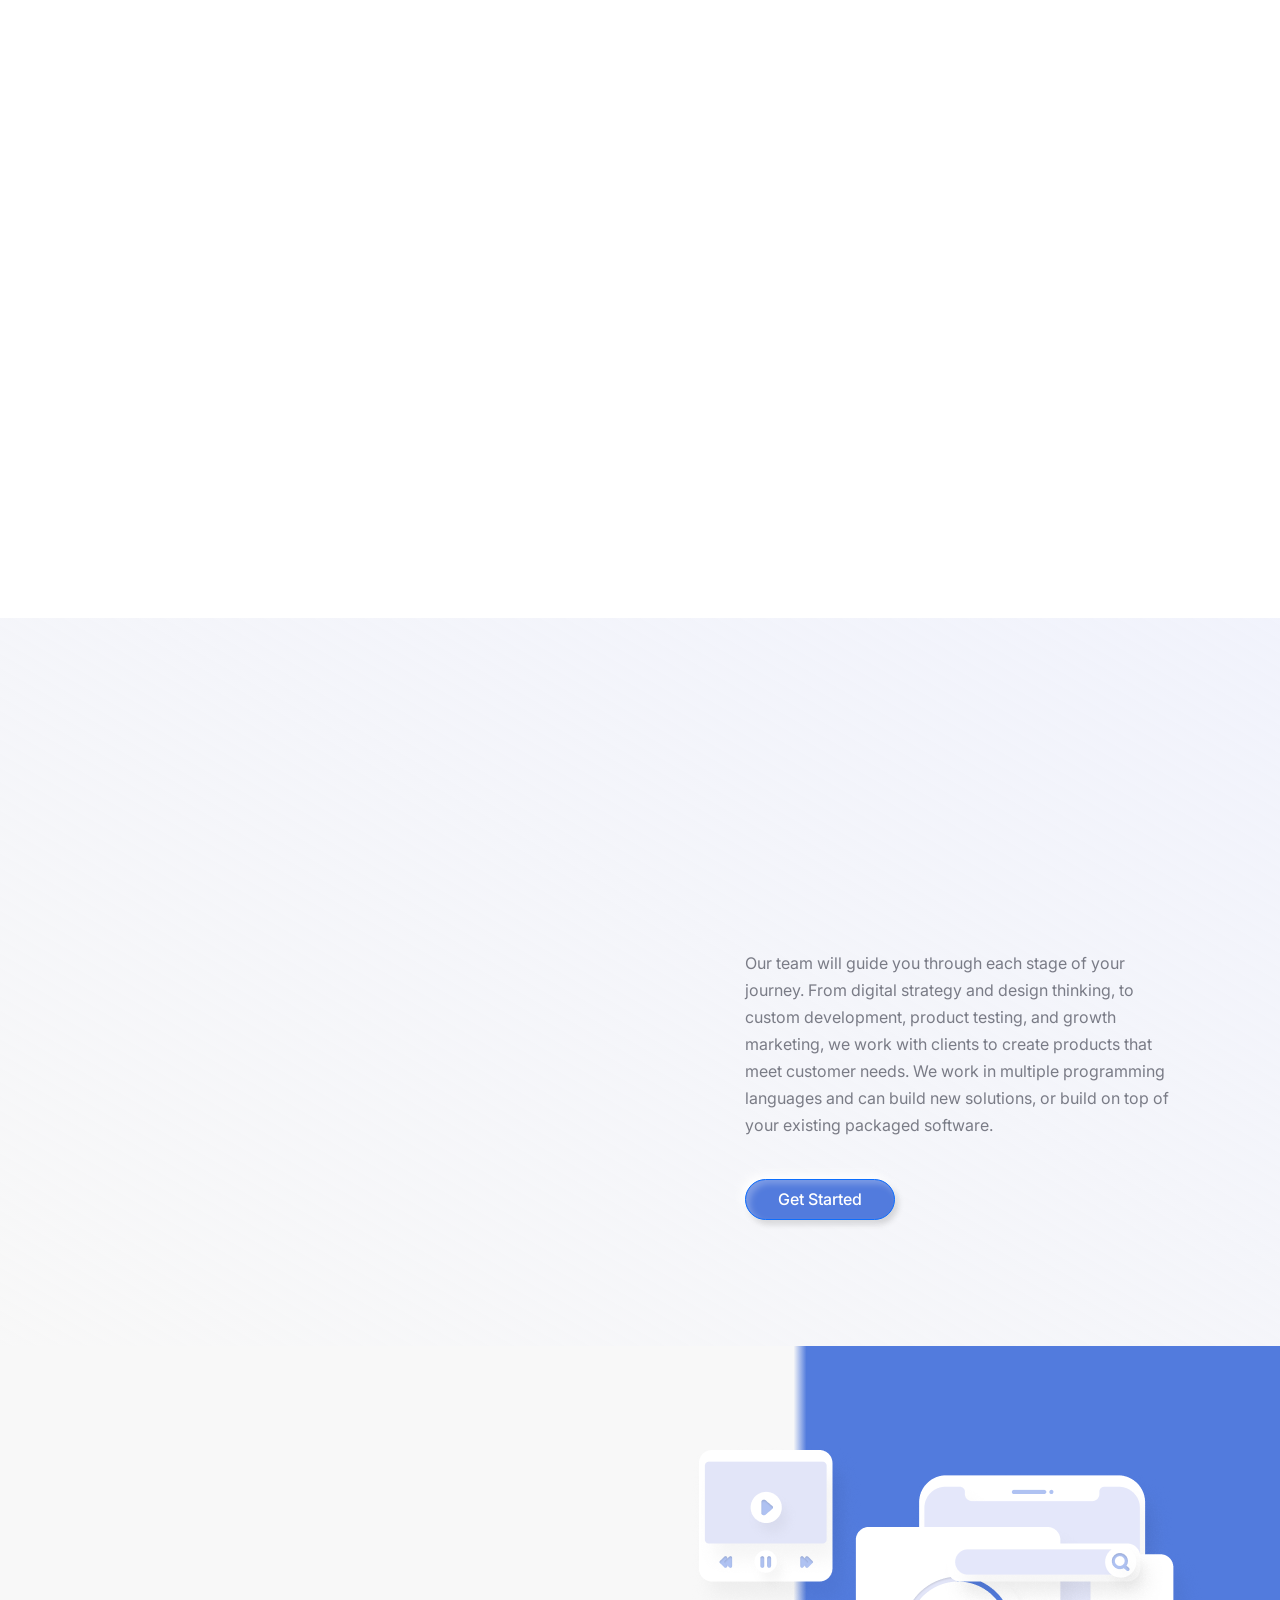
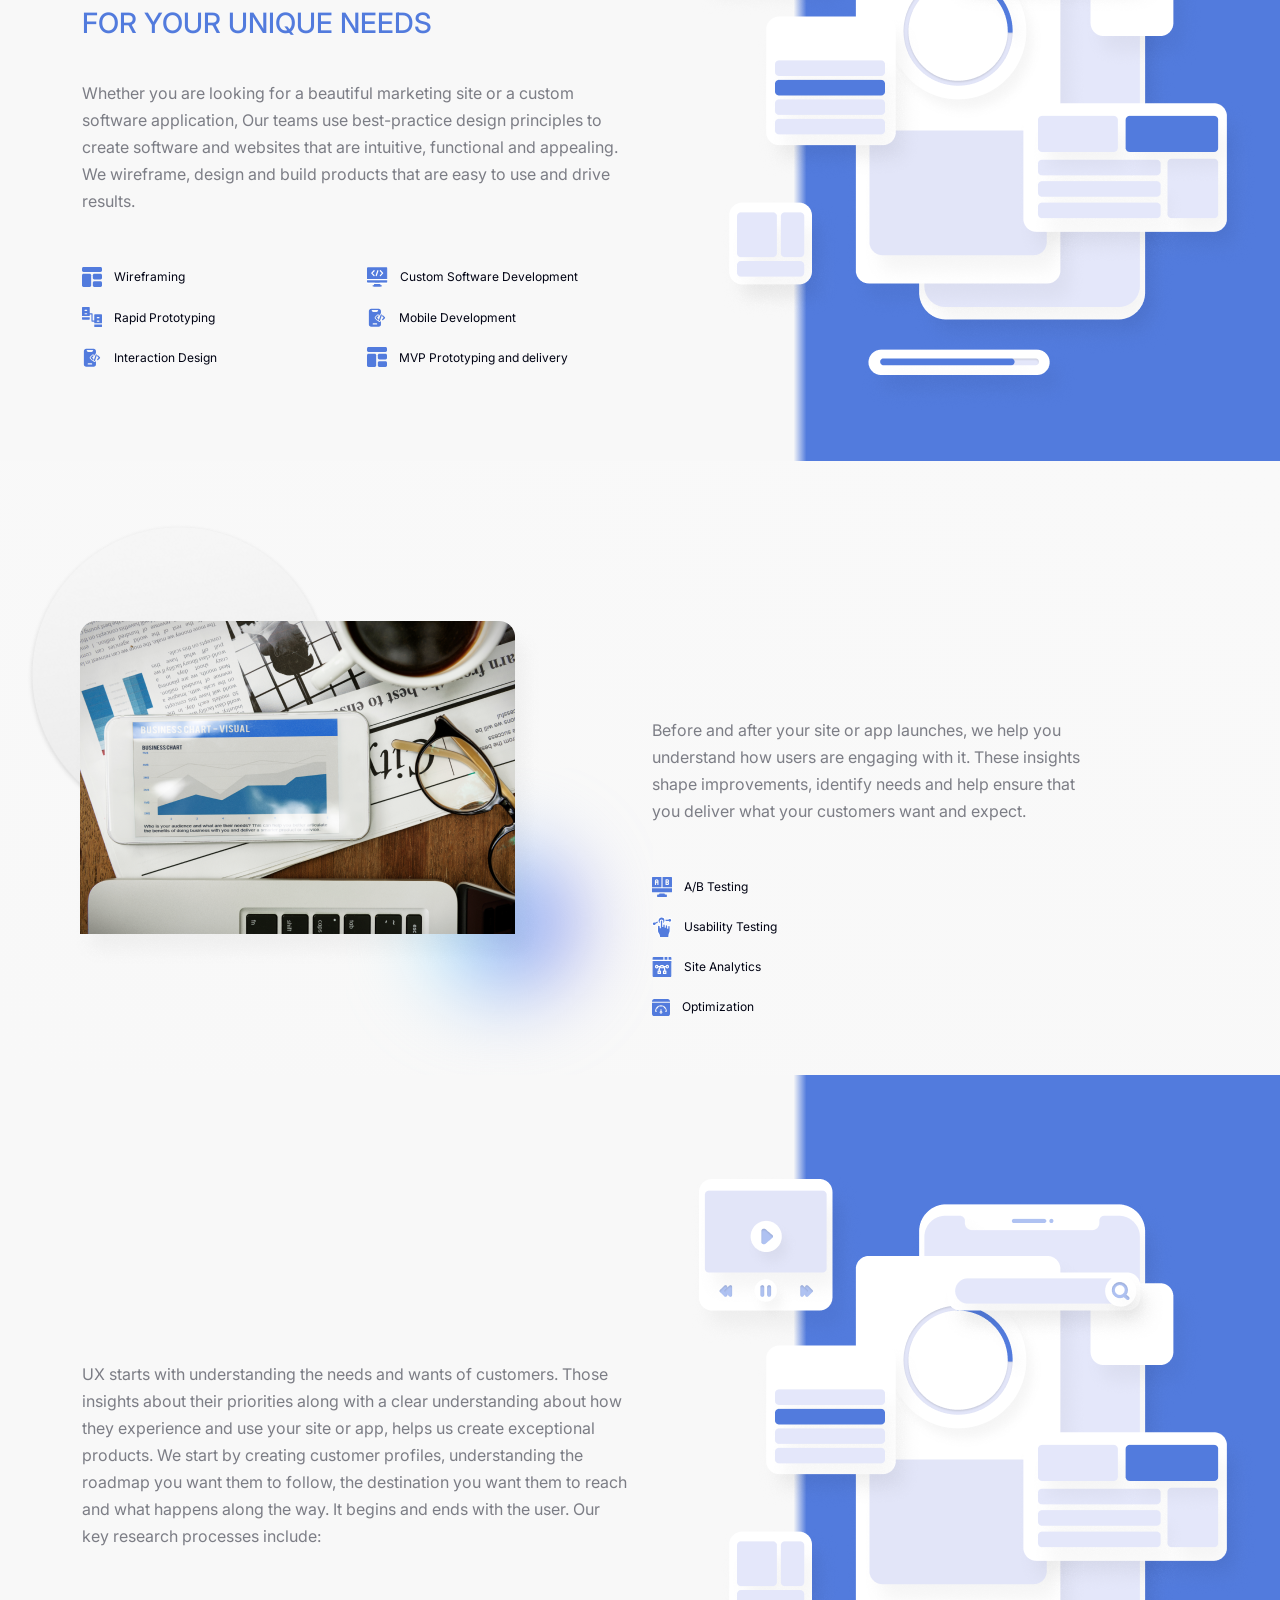
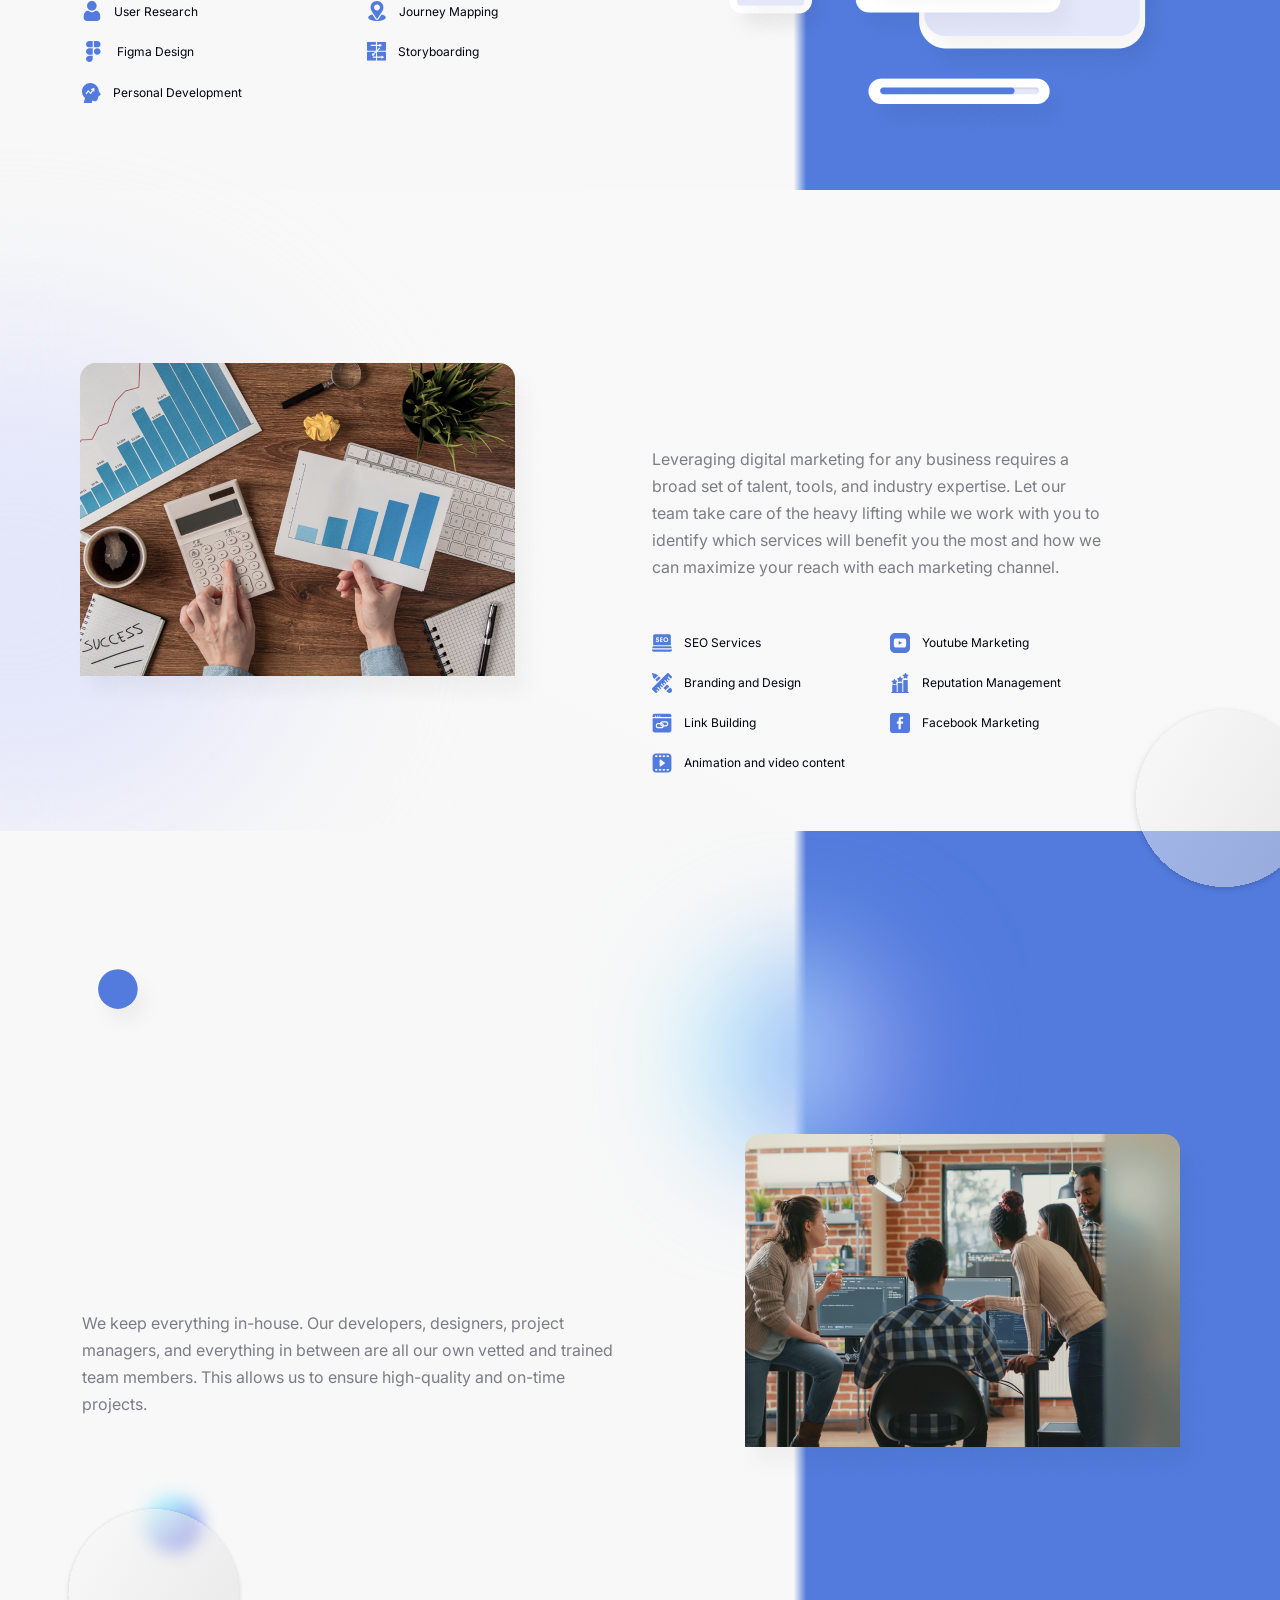
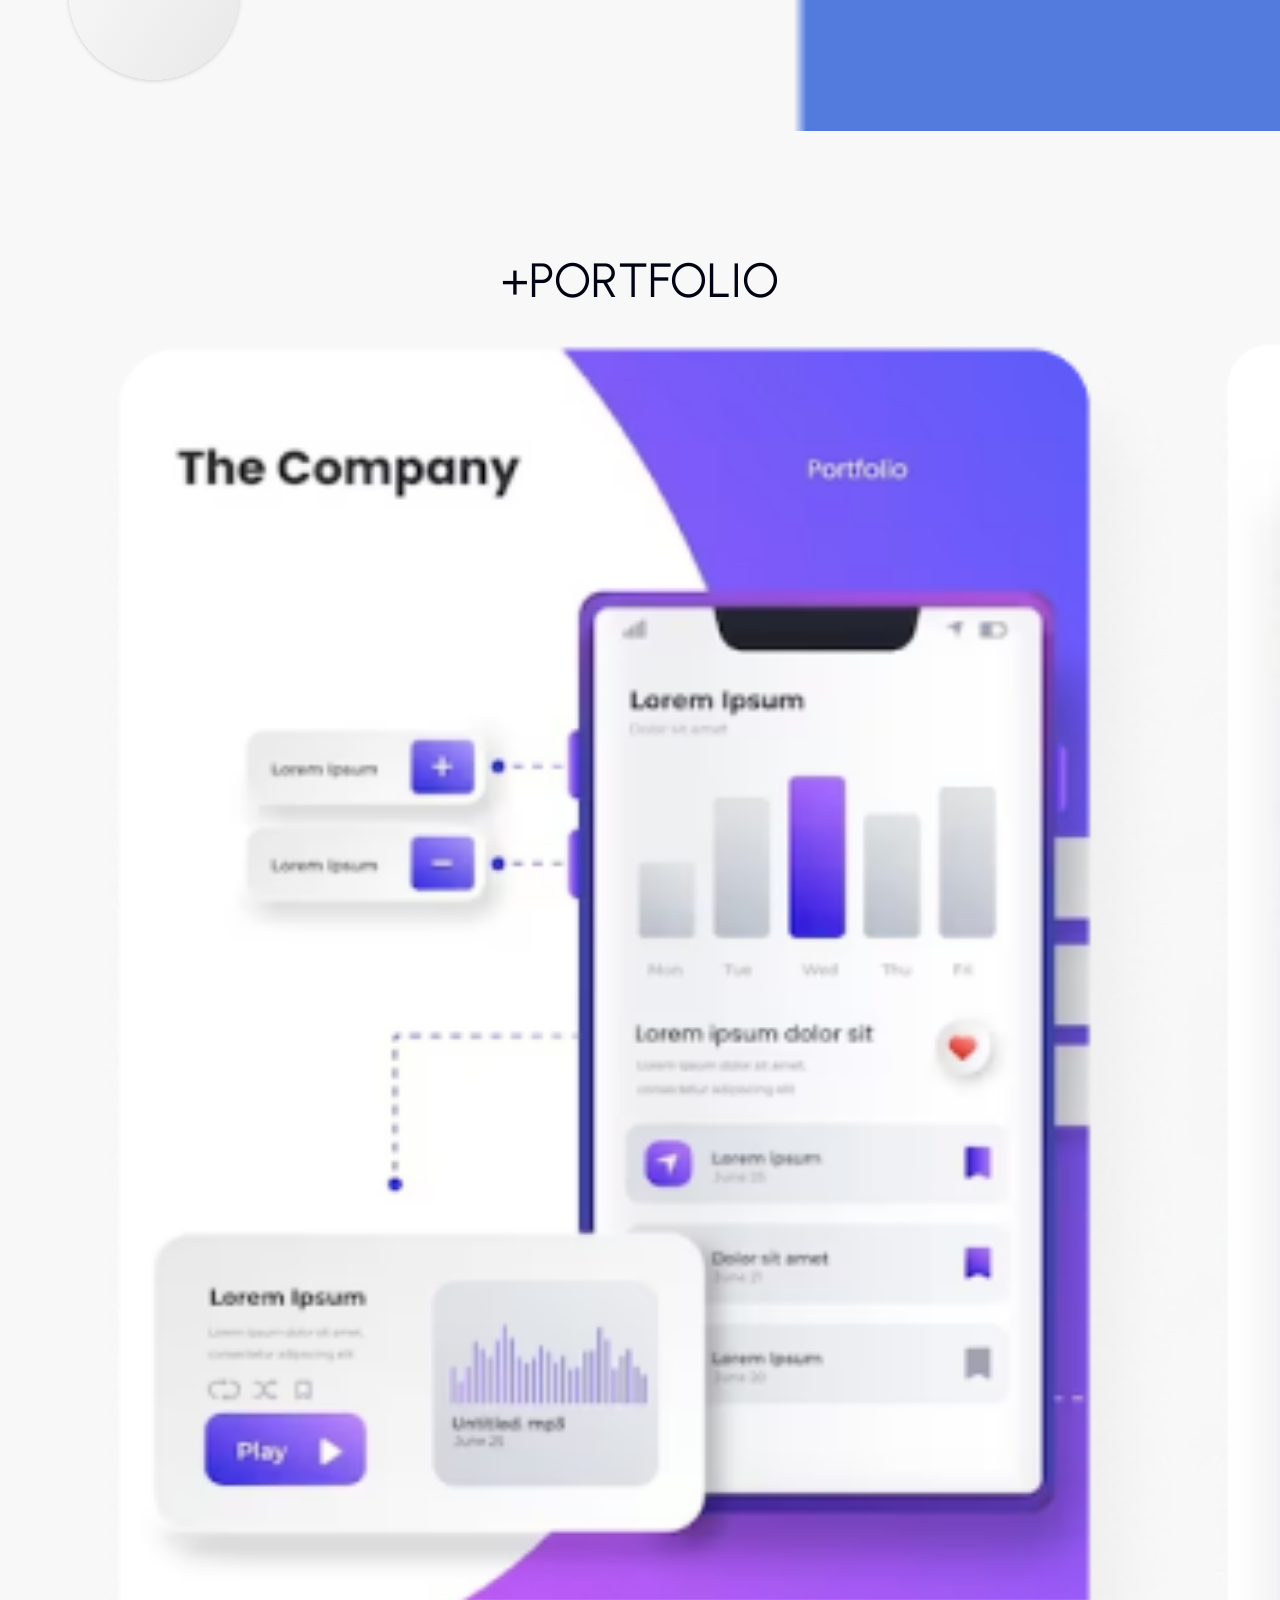
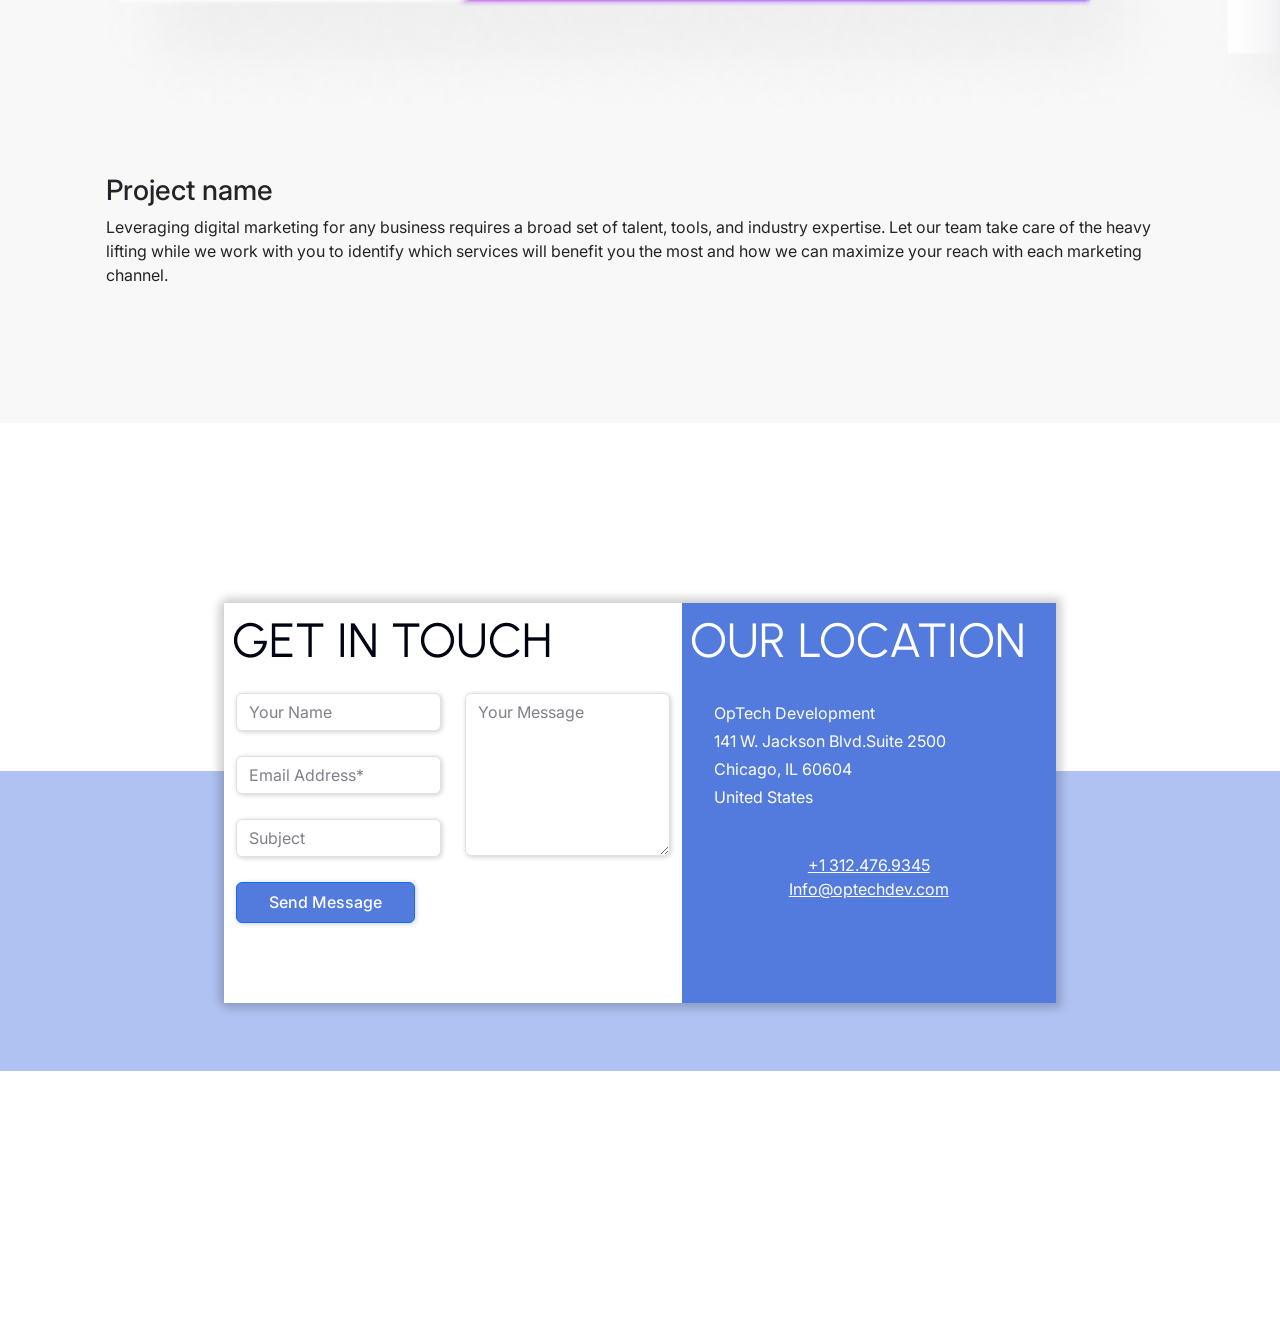
<file: index_latest_090623.html>
<!doctype html>
<html lang="en">
  <head>
    <meta charset="utf-8">
    <meta name="viewport" content="width=device-width, initial-scale=1">
    <title>OpTech Development</title>
    <link rel="preconnect" href="https://fonts.googleapis.com">
    <link rel="preconnect" href="https://fonts.gstatic.com" crossorigin>
    <link href="https://fonts.googleapis.com/css2?family=Inter:wght@400;500;600;700&family=Urbanist:wght@400;500;600;700&display=swap" rel="stylesheet">
    <link href="https://cdn.jsdelivr.net/npm/bootstrap@5.3.0-alpha3/dist/css/bootstrap.min.css" rel="stylesheet" integrity="sha384-KK94CHFLLe+nY2dmCWGMq91rCGa5gtU4mk92HdvYe+M/SXH301p5ILy+dN9+nJOZ" crossorigin="anonymous">
    <link rel="stylesheet" href="https://unpkg.com/aos@next/dist/aos.css" />
    <link rel="stylesheet" href="https://cdnjs.cloudflare.com/ajax/libs/font-awesome/6.4.0/css/all.min.css" integrity="sha512-iecdLmaskl7CVkqkXNQ/ZH/XLlvWZOJyj7Yy7tcenmpD1ypASozpmT/E0iPtmFIB46ZmdtAc9eNBvH0H/ZpiBw==" crossorigin="anonymous" referrerpolicy="no-referrer" />
<!--     <link rel="stylesheet" href="./assets/css/owl.carousel.css">
    <link rel="stylesheet" href="./assets/css/owl.theme.green.css"> -->
    <link rel="stylesheet" href="assets/css/swiper.min.css">
    <link rel="stylesheet" href="./assets/css/custom_styles.css">
    <link rel="stylesheet" href="./assets/css/media_queries.css">
  </head>
  <body data-bs-spy="scroll" data-bs-target="#navbar-example">
      
      <nav class="navbar navbar-expand-lg bg-transparent-transition navbar-light fixed-top container-fluid">
        <div class="container">
          <a class="navbar-brand" href="#"><img src="./assets/images/OpTech-logo.png" alt=""></a>
          <button class="navbar-toggler" type="button" data-bs-toggle="collapse" data-bs-target="#navbarSupportedContent" aria-controls="navbarSupportedContent" aria-expanded="false" aria-label="Toggle navigation">
           <span class="navbar-toggler-icon"></span>
          </button>
          <div class="collapse navbar-collapse" id="navbarSupportedContent">

            <ul class="nav navbar-nav ms-auto">
              <li class="nav-item">
                <a class="nav-link" href="#home">HOME</a>
              </li>
              <li class="nav-item">
                <a class="nav-link" href="#service">SERVICES</a>
              </li>
              <li class="nav-item">
                <a class="nav-link" href="#about-us">ABOUT</a>
              </li>
              <li class="nav-item">
                <a class="nav-link" href="#portfolio">PORTFOLIO</a>
              </li>
              <li class="nav-item">
                <a class="nav-link" href="#contact">CONTACT</a>
              </li>
            </ul>
          </div>  

        </div>
      </nav>
    <header class="hero-image container-fluid py-100t-50b" id="home">
      <div class="container">
            <img src="./assets/images/Ellipse_34.png" alt="" class="position-absolute ellipse_34">
            <img src="./assets/images/Ellipse_1.png" alt="" class="position-absolute ellipse_1 d-none d-md-block">
            <img src="./assets/images/Ellipse_4.png" alt="" class="position-absolute ellipse_4 d-none d-md-block">
            <img src="./assets/images/Ellipse_9.png" alt="" class="position-absolute ellipse_9 d-none d-md-block">
        <div class="row">
          <div class="col-lg-6 d-flex flex-column justify-content-center align-items-start position-relative pl-50px">
            <h1 class="banner-heading">Digital solutions to fuel your business</h1>
            <p class="banner-para">From ideation, Product Design, software development and growth marketing. OpTech Development has you covered.</p>
            <div>
              <a href="#" class="btn btn-primary text-uppercase me-2">LEARN MORE</a>
              <a href="#" class="btn text-uppercase">CONTACT</a>
            </div>
          </div>
          <div class="col-lg-6 d-flex justify-content-end align-items-center position-relative">
            <img src="./assets/images/Header_comp_img.png" alt="Logo" data-aos="fade-up" data-aos-duration="3000" class="img-fluid">
          </div>
        </div>
      </div>
    </header> 

    <section id="service" data-aos="fade-up" data-aos-duration="3000" class="py-100t-50b container-fluid position-relative">
      <img src="./assets/images/Ellipse_13.png" alt="" class="position-absolute ellipse_13 d-none d-md-block">
      <div>
            <div id="services_container">
                <span class="btn"><i onclick="slideRight()" class='fas fa-2x fa-chevron-circle-left'></i></span>
                <span class="btn"><i onclick="slideLeft()" class='fas fa-2x fa-chevron-circle-right'></i></span>
              <div id="slider-container">
                  <div id="slider">
                    <div class="slide">
                        <div class="padding-service-slide-img">
                            <img src="./assets/images/Services_Mobile_development_img.png" class="service-img" alt="Mobile Development Service">
                        </div>
                        <h3 class="service-h3">mobile development</h3>
                        <p class="service-p">Mobile-first development is critical to the success of your new product. Everyone is walking around with a mini-computer in their pocket and in most cases, this is how they will interact with your product, brand, and company.</p>
                    </div>
                    <div class="slide">
                        <div class="padding-service-slide-img">
                            <img src="./assets/images/Services_min_viable_pdt.png" class="service-img" alt="Minimum Viable Product">
                        </div>    
                        <h3 class="service-h3">minimum viable product</h3>
                        <p class="service-p">We've seen too many companies over-spend and over-develop a product that they are convinced their users will want. We strongly encourage our clients to get an MVP up and out to your market as soon as possible! It is critical to launch your product, test user behavior, and improve or alter your product based on user demands.</p>
                    </div>
                    <div class="slide">
                        <div class="padding-service-slide-img">
                            <img src="./assets/images/Services_devops_img.png" class="service-img" alt="Devops">
                        </div>    
                        <h3 class="service-h3">devops</h3>
                        <p class="service-p">We minimize build time and enable seamless collaboration between development teams through the use of CI best practicies.</p>
                    </div>
                    <div class="slide">
                        <div class="padding-service-slide-img">
                            <img src="./assets/images/Services_digital_marketing_img.png" class="service-img" alt="">
                        </div>    
                        <h3 class="service-h3">Digital marketing</h3>
                        <p class="service-p">We begin every project with our business goals in mind. Product development should harmonize with your brand identity and come to life through outward messaging.</p>
                    </div>
                </div>
              </div>
            </div>
          </div>
      </div>
    </section>

    <section id="about-us">
      <section id="about" class="py-100t-50b container-fluid position-relative">
        <div class="container">
          <img src="./assets/images/Ellipse_16.png" class="about-us-abs-img" alt="" data-aos="fade-up" data-aos-duration="3000">
          <div class="container py-4">
              <div class="row align-items-center">
                  <div class="col-lg-7">
                      <!-- <div class="thumbnail" data-sal-delay="150" data-sal="slide-up" data-sal-duration="800">
                          <img src="assets/images/about-us/01.jpg" alt="creative_about">
                      </div> -->

                      <div class="row about-img-row">
                          <div class="col-md-2"></div>
                          <div class="col-md-4 p-4 d-flex justify-content-center align-items-center position-relative" data-aos="fade-up" data-aos-duration="3000">
                              <img class="about-card-imgs" src="./assets/images/About_SWandApp.svg" alt="Software Development and App Development" data-aos="fade-up" data-aos-duration="3000">
                              <div class="position-absolute about-card-text d-flex justify-content-center align-items-center" data-aos="fade-up" data-aos-duration="3000">
                                  <span>Software and app development</span>
                              </div>
                          </div>
                          <div class="col-md-4 p-4 d-flex justify-content-center align-items-center position-relative" data-aos="fade-up" data-aos-duration="3000">
                              <img class="about-card-imgs" src="./assets/images/About_Datadriven.svg" alt="" data-aos="fade-up" data-aos-duration="4000">
                              <div class="position-absolute about-card-text d-flex justify-content-center align-items-center" data-aos="fade-up" data-aos-duration="4000">
                                  <span>Data driven analysis</span>
                              </div>
                          </div>
                      </div>
                      <div class="row about-img-row">
                          <div class="col-md-2"></div>
                          <div class="col-md-4 p-4 d-flex justify-content-center align-items-center position-relative" data-aos="fade-up" data-aos-duration="3000">
                              <img class="about-card-imgs" src="./assets/images/About_UXfirst.svg" alt="" data-aos="fade-up" data-aos-duration="5000">
                              <div class="position-absolute about-card-text d-flex justify-content-center align-items-center" data-aos="fade-up" data-aos-duration="5000">
                                  <span>UX first approach</span>
                              </div>
                          </div>
                          <div class="col-md-4 p-4 d-flex justify-content-center align-items-center position-relative">
                              <img class="about-card-imgs" src="./assets/images/About_Growth.svg" alt="" data-aos="fade-up" data-aos-duration="6000">
                              <div class="position-absolute about-card-text d-flex justify-content-center align-items-center" data-aos="fade-up" data-aos-duration="6000">
                                  <span>Gowth marketing</span>
                              </div>
                          </div>
                      </div>
                  </div>
                  <div class="col-lg-5 d-flex flex-column justify-content-center h-100">
                      <div class="about-right-one-area">
                          <div class="title-area">
                             <!--  <span data-sal-delay="150" data-sal="slide-up" data-sal-duration="800">More About
                                  Company</span> -->
                              <h3 class="title mb-0" data-aos="fade-up" data-aos-duration="6000">
                                  WE ARE
                              </h3>
                              <h3 class="title" data-aos="fade-up" data-aos-duration="6000">
                                  OPTECH
                              </h3>
                          </div>
                          <p class="disc" data-sal-delay="250" data-sal="slide-up" data-sal-duration="800">
                              Our team will guide you through each stage of your journey. From digital strategy and design thinking, to custom development, product testing, and growth marketing, we work with clients to create products that meet customer needs. We work in multiple programming languages and can build new solutions, or build on top of your existing packaged software.
                          </p>
                          
                          <div class="button-area" data-sal-delay="300" data-sal="slide-up" data-sal-duration="800">
                              <a href="#" class="btn btn-primary">Get Started</a>
                          </div>
                      </div>
                  </div>
              </div>
          </div>
        </div>  
      </section>

      <section id="about-custom-build" class="py-100t-50b container-fluid position-relative">
        <div class="container">
          <div class="row align-items-center">
                         
             <div class="col-lg-6">
                 <div class="about-right-one-area">
                     <div class="title-area">
                         
                         <h3 class="title" data-aos="fade-up" data-aos-duration="6000">
                             CUSTOM-BUILT SOLUTIONS
                         </h3>
                     </div>
                     <span data-sal-delay="150" data-sal="slide-up" data-sal-duration="800">FOR YOUR UNIQUE NEEDS</span>
                     <p class="disc" data-sal-delay="250" data-sal="slide-up" data-sal-duration="800">
                         Whether you are looking for a beautiful marketing site or a custom software application, Our teams use best-practice design principles to create software and websites that are intuitive, functional and appealing.
                         We wireframe, design and build products that are easy to use and drive results.
                     </p>
                     
                     <div class="row">
                         <div class="col-lg-6">
                             <div class="my-2">
                                 <img class="me-2" src="./assets/images/custom-solutions-wireframing-img.svg" alt="wireframing">
                                 <span class="custom-solutions-desc-span">Wireframing</span>
                             </div>
                         </div>
                         <div class="col-lg-6">
                             <div class="my-2">
                                 <img class="me-2" src="./assets/images/custom-solutions-software-development-img.svg" alt="Custom Software Development">
                                 <span class="custom-solutions-desc-span">Custom Software Development</span>
                             </div>
                         </div>
                         <div class="col-lg-6">
                             <div class="my-2">
                                 <img class="me-2" src="./assets/images/custom-solutions-rapid-prototyping-img.svg" alt="Rapid Prototyping">
                                 <span class="custom-solutions-desc-span">Rapid Prototyping</span>
                             </div>
                         </div>
                         <div class="col-lg-6">
                             <div class="my-2">
                                 <img class="me-2" src="./assets/images/custom-solutions-mobile-development-img.svg" alt="Mobile Development">
                                 <span class="custom-solutions-desc-span">Mobile Development</span>
                             </div>
                         </div>
                         <div class="col-lg-6">
                             <div class="my-2">
                                 <img class="me-2" src="./assets/images/custom-solutions-mobile-development-img.svg" alt="Mobile Development">
                                 <span class="custom-solutions-desc-span">Interaction Design</span>
                             </div>
                         </div>
                         <div class="col-lg-6">
                             <div class="my-2">
                                 <img class="me-2" src="./assets/images/custom-solutions-wireframing-img.svg" alt="wireframing">
                                 <span class="custom-solutions-desc-span">MVP Prototyping and delivery</span>
                             </div>
                         </div>
                     </div>
                 </div>
             </div>
             <div class="col-lg-1"></div>
             <div class="col-lg-5 d-none d-lg-flex justify-content-center align-items-center">
                 <div class="thumbnail" data-sal-delay="150" data-sal="slide-up" data-sal-duration="800">
                     <img src="./assets/images/Group_56.png" alt="creative_about">
                 </div>
             </div>
         </div>
        </div>
      </section>  

      <section id="about-better-decision" class="py-100t-50b container-fluid position-relative">
        <img src="./assets/images/Ellipse_15.png" alt="" class="position-absolute ellipse_15">
        <img src="./assets/images/Ellipse_2.svg" alt="" class="position-absolute ellipse_2">
        <div class="container">
          <div class="row align-items-center">
             <div class="col-lg-5 d-none d-lg-flex justify-content-center align-items-center">
                 <div class="thumbnail" data-sal-delay="150" data-sal="slide-up" data-sal-duration="800">
                     <img class="position-relative" src="./assets/images/user-data-section-img.png" alt="creative_about">
                 </div>
             </div>  
             <div class="col-lg-1"></div>          
             <div class="col-lg-5">
                 <div class="about-right-one-area">
                   <div class="title-area">
                       
                       <h3 class="title" data-aos="fade-up" data-aos-duration="6000">
                           USE DATA TO MAKE BETTER DECISIONS
                       </h3>
                   </div>
                   <!-- <span data-sal-delay="150" data-sal="slide-up" data-sal-duration="800">FOR YOUR UNIQUE NEEDS</span> -->
                   <p class="disc" data-sal-delay="250" data-sal="slide-up" data-sal-duration="800">
                    Before and after your site or app launches, we help you understand how users are engaging with it. These insights shape improvements, identify needs and help ensure that you deliver what your customers want and expect.
                   </p>
                   
                   <div class="row">
                       <div class="col-lg-12">
                           <div class="my-2">
                               <img class="me-2" src="./assets/images/user-data-ab-testing-img.svg" alt="SEO Services">
                               <span class="custom-solutions-desc-span">A/B Testing</span>
                           </div>
                       </div>
                       <div class="col-lg-12">
                           <div class="my-2">
                               <img class="me-2" src="./assets/images/user-data-usability-testing-img.svg" alt="Usability Testing">
                               <span class="custom-solutions-desc-span">Usability Testing</span>
                           </div>
                       </div>
                       <div class="col-lg-12">
                           <div class="my-2">
                               <img class="me-2" src="./assets/images/user-data-site-analytics-img.svg" alt="Site Analytics">
                               <span class="custom-solutions-desc-span">Site Analytics</span>
                           </div>
                       </div>
                       <div class="col-lg-12">
                           <div class="my-2">
                               <img class="me-2" src="./assets/images/user-data-optimization-img.svg" alt="Optimization">
                               <span class="custom-solutions-desc-span">Optimization</span>
                           </div>
                       </div>
                   </div>
               </div>
             </div>
             
             
         </div>
        </div>
      </section>

      <section id="about-user-experience" class="py-100t-50b container-fluid position-relative">
        <div class="container">
           <div class="row align-items-center">
                          
              <div class="col-lg-6">
                   <div class="about-right-one-area">
                     <div class="title-area">
                         
                         <h3 class="title" data-aos="fade-up" data-aos-duration="6000">
                             FOCUS ON USER EXPERIENCE. ALWAYS.
                         </h3>
                     </div>
                     <!-- <span data-sal-delay="150" data-sal="slide-up" data-sal-duration="800">FOR YOUR UNIQUE NEEDS</span> -->
                     <p class="disc" data-sal-delay="250" data-sal="slide-up" data-sal-duration="800">UX starts with understanding the needs and wants of customers. Those insights about their priorities along with a clear understanding about how they experience and use your site or app, helps us create exceptional products. We start by creating customer profiles, understanding the roadmap you want them to follow, the destination you want them to reach and what happens along the way. It begins and ends with the user. Our key research processes include:</p>
                     
                     <div class="row">
                         <div class="col-lg-6">
                             <div class="my-2">
                                 <img class="me-2" src="./assets/images/user-experience-user-research-img.svg" alt="User Research">
                                 <span class="custom-solutions-desc-span">User Research</span>
                             </div>
                         </div>
                         <div class="col-lg-6">
                             <div class="my-2">
                                 <img class="me-2" src="./assets/images/user-experience-journey-mapping-img.svg" alt="Journey Mapping">
                                 <span class="custom-solutions-desc-span">Journey Mapping</span>
                             </div>
                         </div>
                         <div class="col-lg-6">
                             <div class="my-2">
                                 <img class="me-2" src="./assets/images/user-experience-figma-design-img.svg" alt="Figma Design">
                                 <span class="custom-solutions-desc-span">Figma Design</span>
                             </div>
                         </div>
                         <div class="col-lg-6">
                             <div class="my-2">
                                 <img class="me-2" src="./assets/images/user-experience-story-boarding-img.svg" alt="Storyboarding">
                                 <span class="custom-solutions-desc-span">Storyboarding</span>
                             </div>
                         </div>
                         <div class="col-lg-6">
                             <div class="my-2">
                                 <img class="me-2" src="./assets/images/user-experience-personal-development-img.svg" alt="Personal Development">
                                 <span class="custom-solutions-desc-span">Personal Development</span>
                             </div>
                         </div>
                     </div>
                 </div>
              </div>
              <div class="col-lg-1"></div>
              <div class="col-lg-5 d-none d-lg-flex justify-content-center align-items-center">
                  <div class="thumbnail" data-sal-delay="150" data-sal="slide-up" data-sal-duration="800">
                      <img src="./assets/images/Group_56.png" alt="creative_about">
                  </div>
              </div>
          </div>
        </div>
      </section>  

      <section id="about-growth-marketing" class="py-100t-50b container-fluid position-relative">
        <img src="./assets/images/Ellipse_3.svg" class="position-absolute ellipse_3" alt="">
        <img src="./assets/images/Ellipse_29.svg" class="position-absolute ellipse_29" alt="">
        <div class="container">
         <div class="row align-items-center">
           <div class="col-lg-5 d-none d-lg-flex justify-content-center align-items-center">
               <div class="thumbnail" data-sal-delay="150" data-sal="slide-up" data-sal-duration="800">
                   <div class="user-data-section-img-container">
                        <img src="./assets/images/growth-marketing-section-img.png" alt="creative_about" class="position-relative">
                   </div>
               </div>
           </div>
           
           <div class="col-lg-1"></div>
           <div class="col-lg-5">
               <div class="about-right-one-area">
                   <div class="title-area">
                       
                       <h3 class="title" data-aos="fade-up" data-aos-duration="6000">
                           GROWTH MARKETING
                       </h3>
                   </div>
                   <!-- <span data-sal-delay="150" data-sal="slide-up" data-sal-duration="800">FOR YOUR UNIQUE NEEDS</span> -->
                   <p class="disc" data-sal-delay="250" data-sal="slide-up" data-sal-duration="800">Leveraging digital marketing for any business requires a broad set of talent, tools, and industry expertise. Let our team take care of the heavy lifting while we work with you to identify which services will benefit you the most and how we can maximize your reach with each marketing channel.</p>
                   
                   <div class="row">
                       <div class="col-lg-6">
                           <div class="my-2">
                               <img class="me-2" src="./assets/images/growth-market-seo-services-img.svg" alt="SEO Services">
                               <span class="custom-solutions-desc-span">SEO Services</span>
                           </div>
                       </div>
                       <div class="col-lg-6">
                           <div class="my-2">
                               <img class="me-2" src="./assets/images/growth-market-youtube-marketing-img.svg" alt="Youtube Marketing">
                               <span class="custom-solutions-desc-span">Youtube Marketing</span>
                           </div>
                       </div>
                       <div class="col-lg-6">
                           <div class="my-2">
                               <img class="me-2" src="./assets/images/growth-market-branding-and-design-img.svg" alt="Branding and Design">
                               <span class="custom-solutions-desc-span">Branding and Design</span>
                           </div>
                       </div>
                       <div class="col-lg-6">
                           <div class="my-2">
                               <img class="me-2" src="./assets/images/growth-market-reputation-management-img.svg" alt="Reputation Management">
                               <span class="custom-solutions-desc-span">Reputation Management</span>
                           </div>
                       </div>
                       <div class="col-lg-6">
                           <div class="my-2">
                               <img class="me-2" src="./assets/images/growth-market-link-building-img.svg" alt="Link Building">
                               <span class="custom-solutions-desc-span">Link Building</span>
                           </div>
                       </div>
                       <div class="col-lg-6">
                           <div class="my-2">
                               <img class="me-2" src="./assets/images/growth-market-facebook-marketing-img.svg" alt="Facebook Marketing">
                               <span class="custom-solutions-desc-span">Facebook Marketing</span>
                           </div>
                       </div>
                       <div class="col-lg-6">
                           <div class="my-2">
                               <img class="me-2" src="./assets/images/growth-market-animation-and-video-content-img.svg" alt="Animation and video content">
                               <span class="custom-solutions-desc-span">Animation and video content</span>
                           </div>
                       </div>
                   </div>
               </div>
           </div>
           
       </div>
        </div>
      </section>

      <section id="about-in-house" class="d-flex align-items-center py-100t-50b container-fluid position-relative">
        <img src="./assets/images/Ellipse_11.svg" class="position-absolute ellipse_11" alt="">
        <img src="./assets/images/Ellipse_31.svg" class="position-absolute ellipse_31" alt="">
        <img src="./assets/images/Ellipse_32.svg" class="position-absolute ellipse_32" alt="">
        <img src="./assets/images/Ellipse_35.svg" class="position-absolute ellipse_35" alt="">
        <div class="container">
           <div class="row align-items-center">
                          
              <div class="col-lg-6">
                   <div class="about-right-one-area">
                     <div class="title-area">
                         
                         <h3 class="title" data-aos="fade-up" data-aos-duration="6000">IN-HOUSE DEVELOPMENT.</h3>
                     </div>
                     <!-- <span data-sal-delay="150" data-sal="slide-up" data-sal-duration="800">FOR YOUR UNIQUE NEEDS</span> -->
                     <p class="disc" data-sal-delay="250" data-sal="slide-up" data-sal-duration="800">We keep everything in-house. Our developers, designers, project managers, and everything in between are all our own vetted and trained team members. This allows us to ensure high-quality and on-time projects.</p>
                 </div>
              </div>
              <div class="col-lg-1"></div>
              <div class="col-lg-5 d-none d-lg-flex justify-content-center align-items-center">
                <div class="thumbnail" data-sal-delay="150" data-sal="slide-up" data-sal-duration="800">
                 <div class="user-data-section-img-container">
                      <img src="./assets/images/in-house-development-section-img.png" alt="creative_about" class="position-relative">
                 </div>
                </div>
              </div>
          </div>
        </div>
      </section> 

    </section>    

    <section id="portfolio" class="position-relative rts-section-gap container-fluid py-100t-50b">
      <div class="container">
        <h3 class="title text-center mb-4">+PORTFOLIO</h3>
        <div class="swiper-container position-relative mt-200px">
            <!-- Additional required wrapper -->
            <div class="swiper-wrapper">
                <!-- Slides -->
                <div class="swiper-slide d-flex justify-content-center">
                    <img src="./assets/images/portfolio-card-img-1.png" class="w-100 h-100" alt="">
                </div>
                <div class="swiper-slide d-flex justify-content-center">
                    <img src="./assets/images/portfolio-card-img-2.png" class="w-100 h-100" alt="">
                </div>
                <div class="swiper-slide d-flex justify-content-center">
                    <img src="./assets/images/portfolio-card-img-3.png" class="w-100 h-100" alt="">
                </div>
                <!-- <div class="swiper-slide">Slide 4
                </div>
                <div class="swiper-slide">Slide 5
                </div> -->
            </div>
            <div class="swiper-pagination"></div>
              <!-- If we need navigation buttons -->
            <!-- <div class="swiper-button-prev"></div>
            <div class="swiper-button-next"></div> -->
        </div>
        <div class="d-flex flex-column justify-content-center align-items-start px-4 mt-4">
            <h3 class="swiper-content-heading">Project name</h3>
            <p class="swiper-content" id="swiper_dynamic_content">
                Leveraging digital marketing for any business requires a broad set of talent, tools, and industry expertise. Let our team take care of the heavy lifting while we work with you to identify which services will benefit you the most and how we can maximize your reach with each marketing channel.
            </p>
        </div>
      </div>
    </section>

    <section id="contact" class="pt-5 px-0 container-fluid position-relative">
      <div class="contact-top-section"></div>
      <div class="contact-bottom-section"></div>
      <div class="position-absolute contact-form-div">
        <div class="d-lg-flex w-100">
          <div class="w-lg-55 h-100 p-2" style="background-color: #FFFFFF;">  
            <h3 class="title text-uppercase mb-4">get in touch</h3>
            <form action="" class="px-1 mb-0 col-lg-8 contact-form">
              <div class="row">
                <div class="col-lg-6">
                  <input type="text" placeholder="Your Name" class="form-control position-relative">
                  <input type="email" placeholder="Email Address*" class="form-control position-relative">
                  <input type="text" placeholder="Subject" class="form-control position-relative">
                </div>
                <div class="col-lg-6">
                  <textarea placeholder="Your Message" name="" id="" class="form-control"></textarea>
                </div>
                <div class="col-12">
                  <input type="submit" class="btn btn-primary" value="Send Message">
                </div>
              </div>
            </form>
          </div>
          <div class="w-lg-45 h-100 p-2" style="background-color:   var(--custom-primary);">
              <h3 class="title-inverse text-uppercase">
                our location
              </h3>
            <address class="d-flex flex-column justify-content-center align-items-start p-4 text-white">
                <p class="mb-1">OpTech Development</p>
                <p class="mb-1">141 W. Jackson Blvd.Suite 2500</p>
                <p class="mb-1">Chicago, IL 60604</p>
                <p class="mb-1">United States</p>
            </address>
            <a href="tel:+13124769345">+1 312.476.9345</a>
            <a href="mailto:Info@optechdev.com">Info@optechdev.com</a>
          </div>  
        </div>   
      </div>
    </section>

  

    <script src="https://cdnjs.cloudflare.com/ajax/libs/jquery/3.7.0/jquery.min.js" integrity="sha512-3gJwYpMe3QewGELv8k/BX9vcqhryRdzRMxVfq6ngyWXwo03GFEzjsUm8Q7RZcHPHksttq7/GFoxjCVUjkjvPdw==" crossorigin="anonymous" referrerpolicy="no-referrer"></script>
    <script src="https://cdn.jsdelivr.net/npm/bootstrap@5.3.0-alpha3/dist/js/bootstrap.bundle.min.js" integrity="sha384-ENjdO4Dr2bkBIFxQpeoTz1HIcje39Wm4jDKdf19U8gI4ddQ3GYNS7NTKfAdVQSZe" crossorigin="anonymous"></script>
    <script src="https://unpkg.com/aos@next/dist/aos.js"></script>
    <script src="assets/js/swiper.js"></script><!-- 
    <script src="./assets/js/owl.carousel.js"></script> -->
    <script src="./assets/js/custom_scripts.js"></script>
  </body>
</html>
</file>
<file: assets/css/custom_styles.css>
:root{
  --dark-text-color: #000313;
  --light-text-color: rgba(0, 3, 19, 0.5);
  --custom-primary: #527BDD;
  --custom-primary-transparent: #527BDDAA;
}
body, html {
    height: 100%;
    font-family: 'Inter', sans-serif !important;
    scroll-behavior: smooth;
/*    background-color: #f88;*/
}
.inverse-class {
  -webkit-filter: invert(100%) !important;
  -moz-filter: invert(100%) !important;
  -o-filter: invert(100%) !important;
  -ms-filter: invert(100%) !important; 
}
body{
/*    background-color: #8f8;*/
}

#inverseColors {
  top: 30%;
  right: 0%;
  z-index: +2;
  text-decoration: none;
  border-radius: 100%;
  height: 26px;
  width: 26px;
  display: flex;
  justify-content: center;
  align-items: center;
  background-color: transparent;
}

#inverseColors i{
  font-size: 18px;
}

.container-fluid{
  max-width: 1600px;
}

/*animations*/

  @keyframes ellipse_1{
    from{top: 100%;left: 60%;},
    to{left: 56.4%;top: 42%;}
  }

  @keyframes ellipse_9{
    from{top: 0%;left: 60%;},
    to{top: 43%;left: 52%;}
  }

/*animations Ends*/

/*Bootstrap override classes*/

  .btn{
    display: inline-flex;
    justify-content: center;
    align-items: center;
    padding: 10px 32px;
    box-shadow: -3px -4px 10px #FFFFFF, 3px 4px 6px rgba(0, 0, 0, 0.16), inset 4px 4px 6px rgba(255, 255, 255, 0.25);
    border-radius: 92px;
    font-style: normal;
    font-weight: 500;
    font-size: 16px;
    line-height: 19px;
    transition: all 0.5s;
  }

  .btn:hover{
    box-shadow: -3px -4px 9px #FFFFFF, inset -1px -1px 2px #FFFFFF, inset 2px 2px 4px rgba(0, 0, 0, 0.15), inset 27px 6px 12px rgba(255, 255, 255, 0.75);
  }

  .btn-primary{
    background-color: var(--custom-primary) !important;
    color: #FFFFFF !important;
  }
  .btn.btn-primary:hover{
    box-shadow: -3px -4px 8px #FFFFFF, inset -1px -1px 1px #789CF3, inset 3px 3px 4px #4662A6, inset 14px 11px 15px rgba(105, 145, 240, 0.5);
  }


  .nav-link{
    min-width: 48px;
    margin-right: 20px;
    font-style: normal !important;
    font-weight: 400 !important;
    font-size: 16px !important;
    line-height: 19px !important;
    color: var(--dark-text-color) !important;
  }

  .bg-primary-transparent-transition .nav-link{
    color: white !important;
  }

  .navbar-nav .nav-link.active, .navbar-nav .nav-link.show {
    color: var(--custom-primary) !important;
  }
  .bg-primary-transparent-transition .navbar-nav .nav-link.active, .bg-primary-transparent-transition .navbar-nav .nav-link.show {
    color: var(--dark-text-color) !important;
  }

/*Bootstrap override classes Ends*/

/*Common Classes*/
  .py-100t-50b{
    padding-top: 100px;
    padding-bottom: 50px;
  }

  .pl-50px{
    padding-left: 50px !important;
  }

  .bg-transparent-transition{
    background-color: transparent !important;
    padding: 10px !important;
    transition: all 0.5s;
  }
  .bg-white-transition{
    background-color: white;
    padding: 2px !important;
    transition: all 0.5s;
  }
  .rts-section-gap {
    padding: 120px 0;
  }
  @media only screen and (min-width: 768px) and (max-width: 991px) {
    .rts-section-gap {
      padding: 80px 0;
    }
  }
  @media only screen and (max-width: 767px) {
    .rts-section-gap {
      padding: 60px 0;
    }
  }

  .w-lg-55, .w-md-55{
    width: 55%;
  }
  .w-lg-45, .w-md-45{
    width: 45%;
  }
  
/*Common Classes Ends*/


/* The hero image */
.hero-image {
  background-image: url("../images/new_header_bg.png");
  /* Set a specific height */
  min-height: 100%;
  height: auto;
  /* Position and center the image to scale nicely on all screens */
  background-position: center;
  background-repeat: no-repeat;
  background-size: cover;
}

.banner-heading{
  width: 459px;
  height: 189px;
  font-style: normal;
  font-weight: 700;
  font-size: 52px;
  line-height: 63px;
  letter-spacing: 0.02em;
  color: var(--dark-text-color);
}

.banner-para{
  width: 459px;
  height: 44px;
  font-style: normal;
  font-weight: 400;
  font-size: 14px;
  line-height: 158%;
  letter-spacing: 0.02em;
  color: var(--light-text-color);
  margin: 28px 0;
}

.ellipse_1 {
  left: 56.4%;
  top: 42%;
  animation-name: ellipse_1;
  animation-duration: 3s;
  animation-fill-mode: forwards;
  animation-timing-function: ease-in-out;
}
.ellipse_4 {
  left: 46%;
  top: 40%;
}
.ellipse_9 {
  left: 52%;
  top: 43%;
  z-index: +1;
  opacity: 0.6;
  /* backdrop-filter: blur(4px); */
  animation-name: ellipse_9;
  animation-duration: 3s;
  animation-fill-mode: forwards;
  animation-timing-function: ease-in-out;
}
.ellipse_34 {
  left: 0%;
  top: 0%;
  opacity: 0.6;
  /* backdrop-filter: blur(4px); */
}


/*slider services*/

  #service, #portfolio {
    background-image: url("../images/service_bg.png");
    /* Set a specific height */
    min-height: 100%;
    height: auto;
    /* Position and center the image to scale nicely on all screens */
    background-position: center;
    background-repeat: no-repeat;
    background-size: cover;
  }


  .ellipse_13 {
    right: 3%;
    top: -25%;
    opacity: 0.4;
    backdrop-filter: blur(4px); 
    height: 65%;
    /* width: 50%; */
  }

  .slider2 {
/*    width: 600px;*/
    height: 415px;
/*    margin: 90px auto 20px;*/
    margin: 120px auto 20px;
  }

  .slider1{
    min-height: 300px;
    max-height: fit-content;
  }

  .slider1 .swiper-wrapper .swiper-slide {
    position: relative;
/*    background-color: #232323;*/
    text-align: center;
  }

/*  .slider2 .swiper-wrapper .swiper-slide{
    box-shadow: 0px 0px 5px rgba(0, 0, 0, 0.1);
    border-radius: 24px; 
  }*/
 
  .slider1 .swiper-wrapper .swiper-slide h1 {
    position: absolute;
    top: 50%;
    left: 50%;
    transform: translate(-50%, -50%);
    color: #fff;
    font-size: 3vw;
  }
 
  .slider1 .swiper-slide{
/*    margin: auto 5px;*/
    transition: transform 0.5s;
  }

  .service-slider-content-container{
    min-height: 340px;
    max-height: fit-content;
    background: #FFFFFF;
    box-shadow: 0px 0px 5px rgba(0, 0, 0, 0.1);
    border-radius: 24px; 
    margin-top: 10%;
    margin-bottom: 10%;
    transition: transform 0.5s;
  }

  .slider1 .swiper-slide .service-slider-content-container:hover{
    transform: translateY(-5%);
  }

  .swiper-button-prev, .swiper-button-next {
/*    color: transparent;*/
    text-align: center;
  }

  .swiper-button-prev::after, .swiper-button-next::after{
    color: transparent;
    background-color: transparent !important;
  }

  .swiper-button-next .fa-solid{
/*    transform: translateX(70%);*/
  }
  .swiper-button-prev .fa-solid{
/*    transform: translateX(50%);*/
  }

  .service-slider-content-container{
    
  }

  .service-img {
    object-fit: cover;
    height: 185px;
    width: 100%;
    border-radius: 16px 16px 0px 0px;
  }

  .service-title{
    font-style: normal;
    font-weight: 600;
    font-size: 14px;
    line-height: 17px;
    text-transform: uppercase;
    color: #000313;
    margin: 10px 0;
  }

  .service-description{
    font-style: normal;
    font-weight: 400;
    font-size: 12px;
    line-height: 14px;
    letter-spacing: -0.01em;
    color: rgba(0, 3, 19, 0.5);
  }

/*slider services Ends*/

/*About*/

  #about{
    background: linear-gradient(to top right, #F8F8F8, #E8EBFA99);
    min-height: 100%;
    height: auto;
  }
  #about-in-house, #about-custom-build, #about-user-experience {
    background: linear-gradient(to right, #F8F8F8 62%, var(--custom-primary) 63%);
    /* background-image: url("../images/custom-build-solutions_bg_1.png"); */
    min-height: 100%;
    height: auto;
  }
  #about-growth-marketing, #about-better-decision{
    background: linear-gradient(to top right, #F8F8F8, #F9F9F9);
    min-height: 100%;
    height: auto;
  }

  .about-img-row{
    min-height: 265px;
  }

  .about-card-imgs{
    min-height: 136px;
    height: auto;
    width: 121px;
  }

  .about-card-text{
    height: 73px;
    width: 152px;
    background: linear-gradient(303.17deg, rgba(217, 217, 217, 0.5) 5.96%, rgba(243, 243, 243, 0.5) 81.03%);
    box-shadow: 0px 1.61444px 4.84331px rgba(0, 0, 0, 0.15);
    -webkit-backdrop-filter: blur(3.22887px);
            backdrop-filter: blur(3.22887px);
    border-radius: 8.07219px;
    bottom: 0;
    font-size: var(--font-size-b0);
  }

  .rts-btn{
    text-transform: uppercase;
  }

  .about-card-text span{
    display: inline-block;
    width: 100%;
    text-align: center;
  }

  .about-us-abs-img {
    position: absolute;
    bottom: -40%;
    left: -3%;
    border-radius: 100%;
    z-index: +1;

  }

  h3.title{
    font-family: 'Urbanist';
    font-style: normal;
    font-weight: 400;
    font-size: 48px;
    line-height: 58px;
    color: var(--dark-text-color);
  }

  h3.title-inverse{
    font-family: 'Urbanist';
    font-style: normal;
    font-weight: 400;
    font-size: 48px;
    line-height: 58px;
    color: #FFFFFF;
  }

  .disc{
    font-family: 'Inter';
    font-style: normal;
    font-weight: 400;
    font-size: 16px;
    line-height: 27px;
    color: var(--light-text-color);
    margin: 40px auto;
  }

/*About Ends*/

/*About - Custom build*/
  .title-area + span{
    font-weight: 500;
    font-size: 28px;
    line-height: 34px;
    color: #527BDD;
  }

  .custom-solutions-desc-span{
    font-weight: 400;
    font-size: 12px;
    line-height: 15px;
    color: #000313;
  }
/*About - Custom build Ends*/

/*About Better Decision*/
  
  .ellipse_2 {
    left: 27%;
    bottom: 0%;
    height: 50%;
  }
  .ellipse_15 {
    left: 2%;
    top: 10%;
    height: 50%;
  }

/*About Better Decision Ends*/

/*About growth marketing*/
  .ellipse_3 {
    left: 0%;
    bottom: -30%;
  }

  .ellipse_29 {
    bottom: -10%;
    right: 0;
    z-index: +1;
  }
/*About growth marketing Ends*/

/*About - In house*/
  
  #about-in-house{
    min-height: 100vh !important;
  }
  
  .ellipse_11 {
    top: 15%;
    left: 7%;
    height: 8%;
  }
  .ellipse_31 {
    bottom: 18%;
    left: 10%;
    height: 10%;
  }
  .ellipse_32 {
    bottom: 5%;
    left: 5%;
    height: 20%;
  }

  .ellipse_35 {
    top: 0%;
    left: 45%;
    height: 50%;
  }

/*About - In house Ends*/

/*Portfolio*/
    
.swiper-horizontal > .swiper-pagination-bullets, .swiper-pagination-bullets.swiper-pagination-horizontal, .swiper-pagination-custom, .swiper-pagination-fraction {
  bottom: 24%;
  left: 0;
  width: 100%;
}

.slider2 .swiper-slide-active{
/*  margin: auto 10px;*/
  transform: translateY(-15%) scale(1.1);
  box-shadow: 0px 0px 10px 1px;
  position: relative;
  z-index: +1;
}

.slider2 .swiper-slide:not(.swiper-slide-active){
  z-index: -1;
  position: relative;
  transform: scale(0.9);
}

.portfolio-img{
  width: 100%;
  max-height: 348px;
  object-fit: cover;
}

.portfolio-img-1{
  background-image: url("../images/portfolio-card-img-1.png");
  background-position: center;
  background-size: cover;
  background-repeat: no-repeat;
}

.portfolio-img-2{
  background-image: url("../images/portfolio-card-img-2.png");
  background-position: center;
  background-size: cover;
  background-repeat: no-repeat;
}

.portfolio-img-3{
  background-image: url("../images/portfolio-card-img-3.png");
  background-position: center;
  background-size: cover;
  background-repeat: no-repeat;
}

/*Portfolio Ends*/

/*Communication Services*/
  
  .bg_service-h4 {
    background: #FFFFFF;
    color: #222326;
    position: relative;
    z-index: 1;
  }
  .bg_service-h4 .separator {
    position: absolute;
    height: 1px;
    background: #222326;
    width: 100%;
    display: block;
    z-index: -1;
  }

  .service-tab-h4 {
    padding-right: 100px;
  }
  @media only screen and (max-width: 767px) {
    .service-tab-h4 {
      padding-right: 0;
    }
  }
  .service-tab-h4 .nav {
    border: none;
    padding-top: 40px;
  }
  @media only screen and (max-width: 575px) {
    .service-tab-h4 .nav {
      padding-top: 0;
    }
  }
  .service-tab-h4 .nav button {
    background-color: transparent;
    border: none;
    margin-bottom: 30px;
    font-weight: 700;
    text-transform: uppercase;
    color: #000313;
    font-size: 16px;
    text-align: left;
    transition: 0.3s;
    display: block;
    width: 100%;
  }
  @media only screen and (max-width: 575px) {
    .service-tab-h4 .nav button {
      margin-bottom: 15px;
    }
  }

  .btn-span{
    display: block !important;
    width: 100%;
  }

  .service-tab-h4 .nav button span:not(.btn-span) {
    display: none;
    transition: 0.3s;
    text-transform: capitalize;
    margin-top: 15px;
    visibility: hidden;
    margin-left: -17px;
  }

  .service-tab-h4 .nav button[aria-selected=true] {
    position: relative;
    margin-left: 15px;
    transition: 0.3s;
    color: #000313;
  }
  .service-tab-h4 .nav button[aria-selected=true] span {
    display: block;
    font-weight: 400;
    font-size: 16px;
    line-height: 26px;
    color: rgba(0, 3, 19, 0.5);
    visibility: visible;
    margin-left: -17px;
  }
  .service-tab-h4 .nav button[aria-selected=true] span.btn-span {
    color: rgba(0,3,19,1);
  }
  /*
  .service-tab-h4 .nav button[aria-selected="true"]::after {
    content: "";
    position: absolute;
    right: 76%;
    top: 17px;
    height: 8px;
    width: 8px;
    border-radius: 50%;
    background: var(--custom-primary);
  }*/

  .service-tab-h4 .nav button:last-child {
    margin-bottom: 0;
  }
  .service-tab-h4 .nav button:hover {
    border: none;
  }
  .service-tab-h4 .nav button:focus {
    border: none;
  }
  .service-tab-h4 .nav button.active {
    background-color: transparent !important;
    border: none;
  }

  .service-tab-h4-right .thumbnail {
    padding-top: 45px;
    transition: 0.3s;
  }
  .service-tab-h4-right .thumbnail:hover {
    transform: scale(0.95);
  }

  .communications-services-img{
    width: 100%;
  }

/*Communication Services Ends*/

/* Contact Section */

  .contact_ellipse_4 {
    position: absolute;
    top: 5%;
    left: 44%;
    z-index: +1;
  }
  .ellipse_26 {
    position: absolute;
    bottom: -15%;
    left: 0%;
    z-index: +1;
  }
  .ellipse_28 {
    position: absolute;
    top: 165px;
    right: 0%;
    z-index: +1;
  }  
  #contact{
    min-height: 100%;
    height: auto;
  }
  .contact-top-section{
    height: 300px;
  }
  .contact-bottom-section{
    height: 300px;
    background-color: #AFC2F2;
  }

  .contact-form-div{
    position: absolute;
    top: 20%;
    left: 17.5%;
    width: 65%;
    min-height: 400px;
    height: auto;
    display: flex;
    box-shadow: 0px 0px 10px 5px rgba(0, 0, 0, 0.2);
    backdrop-filter: blur(4px);
    border-radius: 6px 0px 0px 6px;
  }

  .contact-form{
/*    background-color: #F8F8F8;*/
    width: 100%;
  }

  .contact-form input {
    margin-bottom: 25px;
    background: #FFFFFF;
    box-shadow: 1px 1px 5px 0px rgba(0, 0, 0, 0.2);
    border-radius: 6px;
    transition: all 0.3s;
  }
  .contact-form textarea{
    background: #FFFFFF;
    box-shadow: 1px 1px 5px 0px rgba(0, 0, 0, 0.2);
    border-radius: 6px;
    height: 86%;
  }

  .contact-form input::placeholder,.contact-form textarea::placeholder{
    color: rgba(0, 3, 19, 0.5);
    font-size: 16px;
  }

  .contact-form input:focus {
    color: var(--dark-text-color);
    background-color: var(--bs-body-bg);
    border: none !important; 
    outline: none !important;
    box-shadow: 0 0 2px 2px #0002;
  }

  .contact-form input::after{
    position: absolute;
    content: "";
    height: 1px;
    width: 0px;
    bottom: 0;
    left: 0;
    background-color: var(--custom-primary);
  }

  .form-control:focus::after{
     width: 100%;
  }

  address ~ a{
    color: white;
    display: flex;
    width: 100%;
    justify-content: center;
    align-items: center;
    transition: all 0.3s;
  }

  address ~ a:hover, address ~ a:focus,
  address ~ a:active{
    color: var(--dark-text-color);
  }
/* Contact Section Ends */

/*Footer section*/

  #footer{
    background-color: #AFC2F2;
    display: flex;
    justify-content: center;
    align-items: center;
    min-height: 50px;
  }

  .copy-text{
    font-style: normal;
    font-weight: 300;
    font-size: 14px;
    line-height: 100%;
    letter-spacing: 0.01em;
  }

  #footer .fa-brands{
    font-size: 18px !important;
  }

/*Footer section Ends*/
</file>
<file: assets/css/media_queries.css>
@media screen and (width < 992px){

	body > *{
		width: 100%;
		text-align: center;
	}

	#about.py-100t-50b, #service.py-100t-50b {
		padding-top: 0;
		padding-bottom: 10px;
	}

	#service{
		min-height: 10vh;
	}
/*
	#home.py-100t-50b {
		padding-bottom: 0;
	}
*/
	.hero-image {
		min-height: 10vh;
	}

	.navbar, nav{
		background: #fff !important;
	}

	.pl-50px{
		padding-left: 0;
	}

	.about-us-abs-img, img[class*="ellipse_"]{
		z-index: -1;
		display: none !important;
	}

	.w-lg-55,.w-lg-45{
	  display: flex;
	  width: 100%;
	}

/*	.contact-form-div{
		width: 75%;
		left: 25%;
	}*/
	.communications-services-img{
		display: none;
	}

	.container{
		max-width: 90%;
	}

	#about-in-house, #about-custom-build, #about-user-experience {
	  background: linear-gradient(to right, #F8F8F8 62%, #FDFDFD 63%);
	}

	.swiper-pagination-bullets {
	    display: none;
	}

	.swiper-button-next, .swiper-button-prev {
	  display: none;
	}
}


@media screen and (width < 768px){


	.banner-btns-group {
		width: 100%;
		display: flex;
		flex-direction: column;
		align-items: center;
		min-height: 100px;
		justify-content: space-between;
	}

	h3.title,h3.title-inverse{
	  font-weight: 600; 	
	  font-size: 28px;
	  line-height: 38px;
	}

	div{
		width: 100%;
		text-align: center;
	  	font-weight: 600; 	
	}

	.banner-heading, .banner-para{
		width: 100%;
		height: fit-content;
		text-align: center;
	}
	.banner-heading{
		font-size: max(12px,6vmax);
		line-height: unset;
	}	

	.swiper-horizontal > .swiper-pagination-bullets, .swiper-pagination-bullets.swiper-pagination-horizontal, .swiper-pagination-custom, .swiper-pagination-fraction {
		bottom: 22%;
		left: 0;
		width: 100%;
	}


	.w-md-55,.w-md-45{
	  display: flex;
	  width: 100%;
	}

	#contact{
		background-color: var(--custom-primary);
		min-height: 100vh;
		height: auto;
	}
	.contact-form-div {
		position: static;
		width: 80%;
		height: auto;
		margin: 0 auto;
	}
	.contact-top-section{
		display: none;
	}
	.contact-bottom-section{
		display: none;
	}

	.title-area + span{
	  font-size: 20px;
	  line-height: 24px;
	}

	.service-tab-h4 .nav button {
		text-align: center;
	}

	.py-100t-50b:not(header.py-100t-50b) {
		padding-top: 25px;
		padding-bottom: 25px;
	}
}

@media screen and (width < 576px){
	

	.navbar-brand img{
		height: auto;
		width: 220px;
	}
}
@media screen and (width < 400px){
	.swiper-horizontal > .swiper-pagination-bullets, .swiper-pagination-bullets.swiper-pagination-horizontal, .swiper-pagination-custom, .swiper-pagination-fraction {
		bottom: 39%;
		left: 0;
		width: 100%;
	}
}
@media screen and (width < 375px){
	.navbar > .container{
		justify-content: center;
	}
}
</file>
